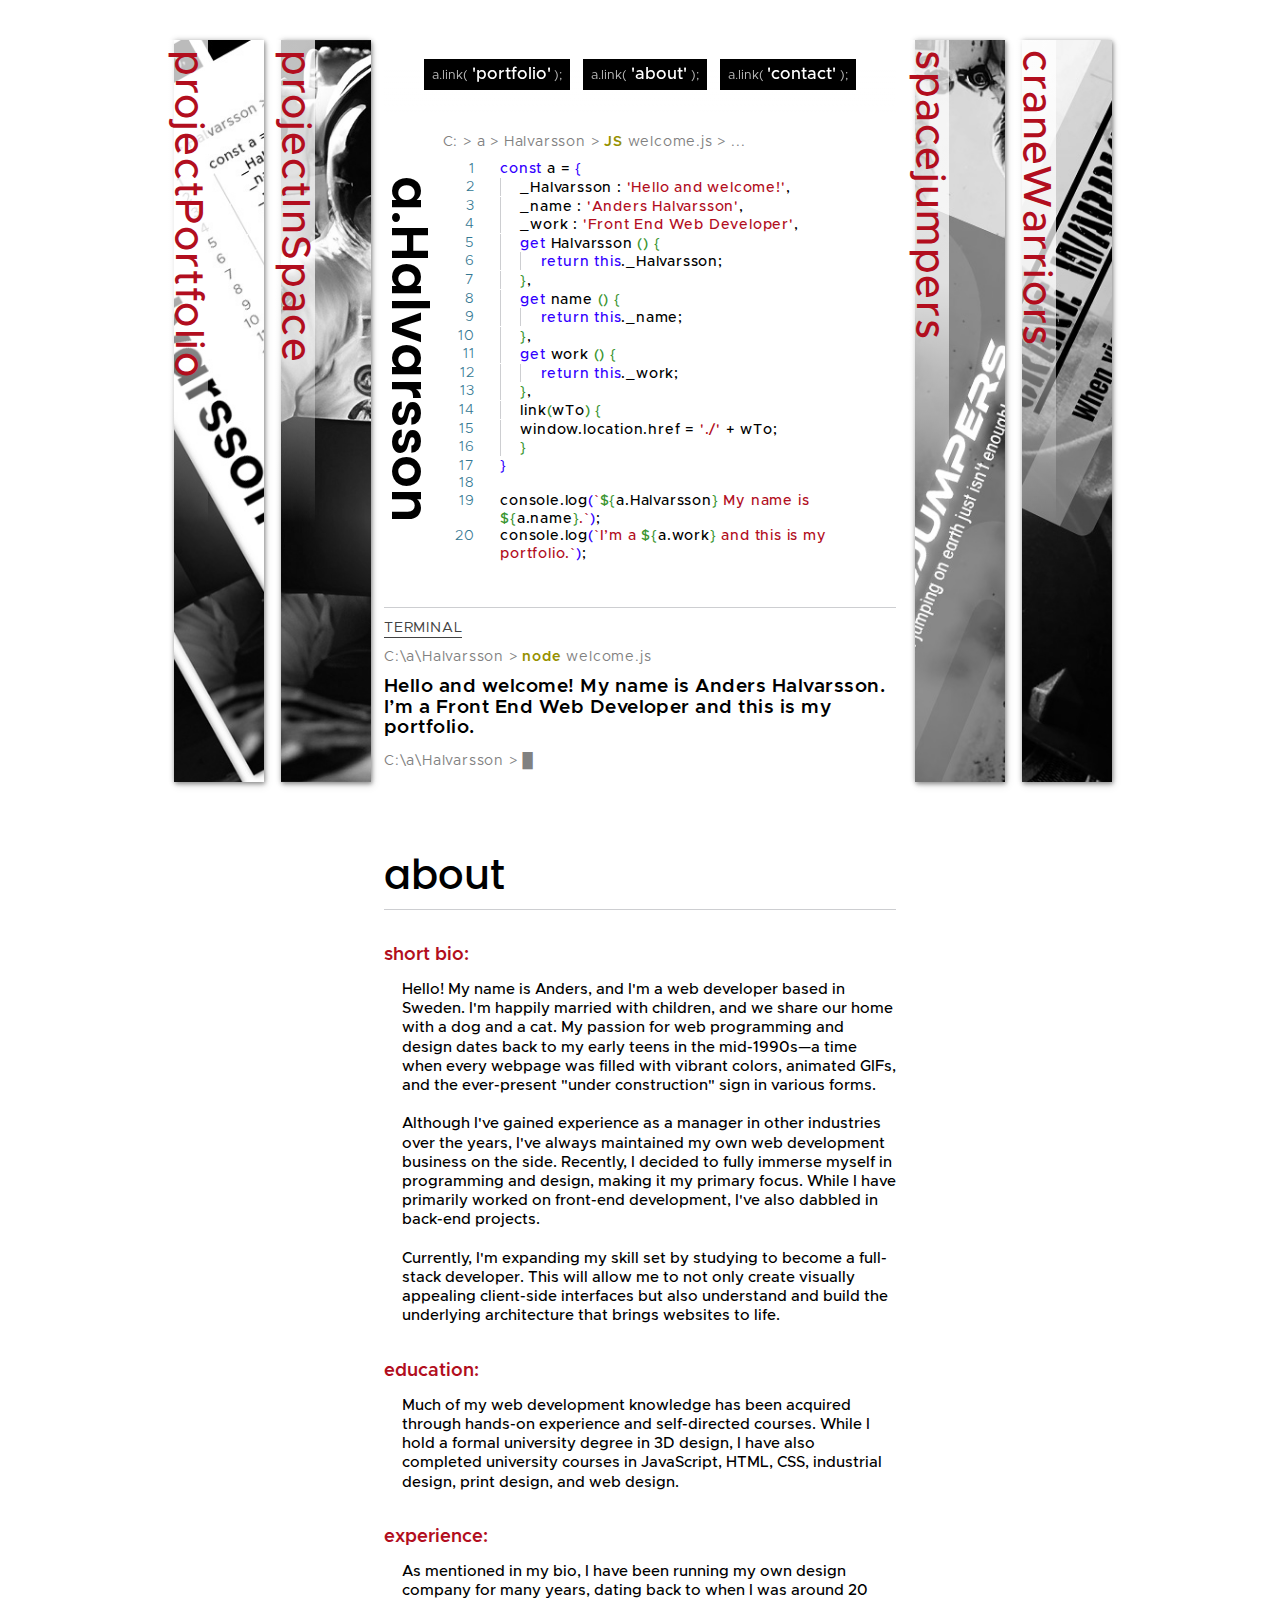
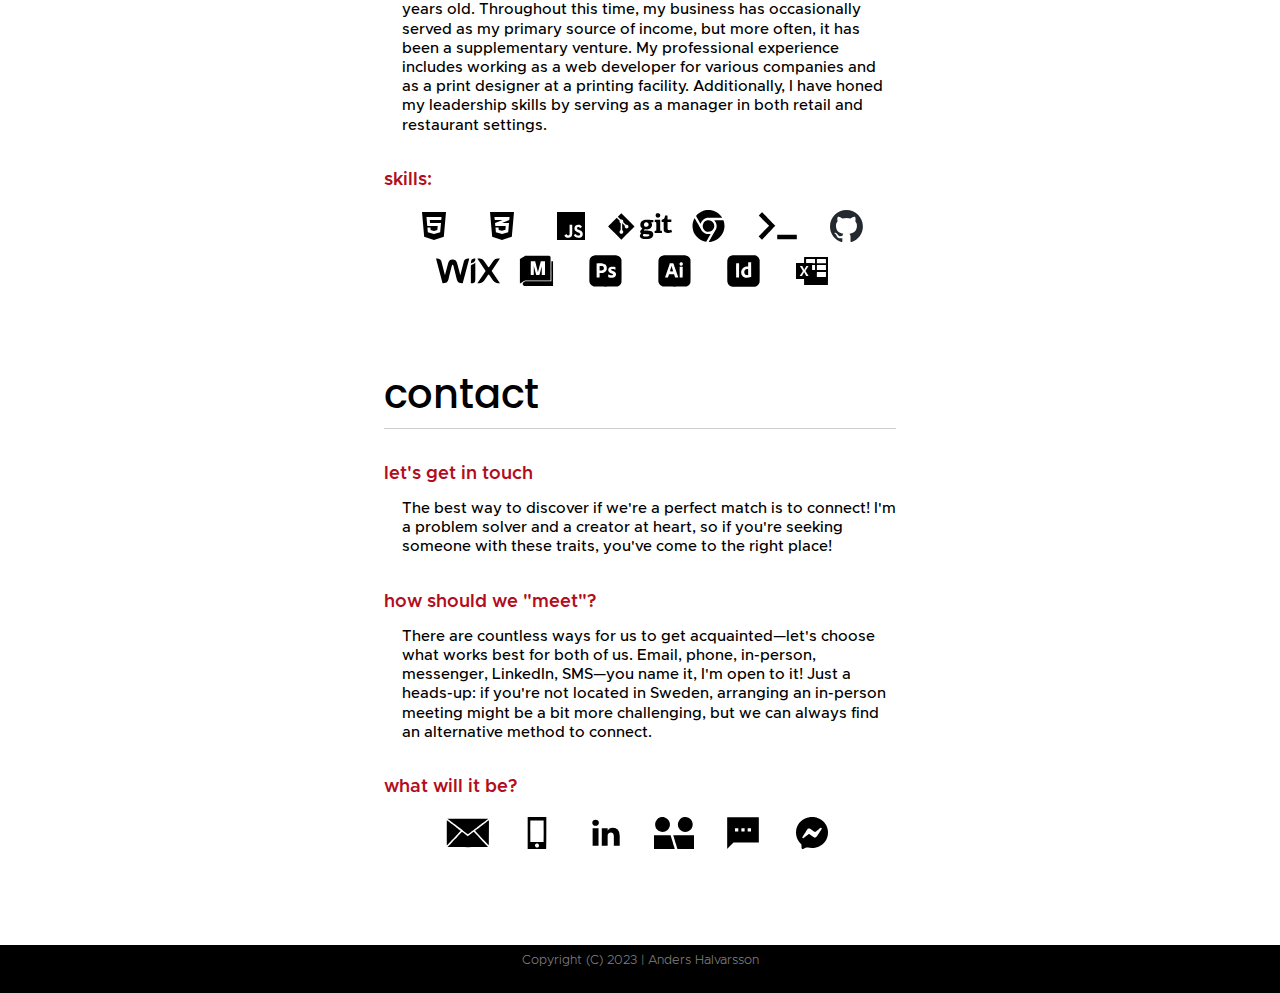
<file: index.html>
<!DOCTYPE html>
<html lang="en">

<head>
    <title>a.Halvarsson - portfolio</title>
    <link href="./resources/css/reset.css" rel="stylesheet" />
    <link href="./resources/css/style.css" rel="stylesheet" />
    <link href="./resources/css/fonts.css" rel="stylesheet" />
    <link href="./resources/css/icons.css" rel="stylesheet" />
    <link href="./resources/css/style780.css" rel="stylesheet" />

    <meta charset="UTF-8" />
    <meta name="viewport" content="width=device-width, initial-scale=1.0" />
</head>

<body>

    <div id="bodyContainer">
        <section id="leftSidePortfolio"
            aria-label="Left side of main page. Images of half of the portfolio items are here, other half on right side of main.">
            <figure class="portfolioDiv">
                <figcaption id="projectPortfolioCaption" class="portTitle">projectPortfolio</figcaption>
                <div class="imgBox">
                    <img src="./resources/images/projectPortfolio.jpg" alt="Screenshot of this very page"
                        class="portfolioImg" aria-labelledby="projectPortfolioCaption" />
                </div>
            </figure>
            <figure class="portfolioDiv">
                <figcaption id="projectInSpaceCaption" class="portTitle">projectInSpace</figcaption>
                <div class="imgBox">
                    <img src="./resources/images/astro.jpg"
                        alt="An astronaut programming on a laptop on the moon with the sun in the background."
                        class="portfolioImg" aria-labelledby="projectInSpaceCaption" />
                </div>
            </figure>
        </section>
        <div id="mainDiv">
            <header id="mainHeader">
                <nav>
                    <ul id="siteMenu">
                        <li id="portfolioBtn">
                            <span aria-hidden="true">
                                <span class="prefix">a.link</span><span class="bracket">(</span>
                            </span>
                            <span class="button-text">'portfolio'</span>
                            <span aria-hidden="true">
                                <span class="bracket">)</span><span class="suffix">;</span>
                            </span>
                        </li>
                        <li id="aboutBtn">
                            <span aria-hidden="true">
                                <span class="prefix">a.link</span><span class="bracket">(</span>
                            </span>
                            <span class="button-text">'about'</span>
                            <span aria-hidden="true">
                                <span class="bracket">)</span><span class="suffix">;</span>
                            </span>
                        </li>
                        <li id="contactBtn">
                            <span aria-hidden="true">
                                <span class="prefix">a.link</span><span class="bracket">(</span>
                            </span>
                            <span class="button-text">'contact'</span>
                            <span aria-hidden="true">
                                <span class="bracket">)</span><span class="suffix">;</span>
                            </span>
                        </li>
                    </ul>
                </nav>
            </header>
            <main>
                <section id="welcome">
                    <div id="aObject">
                        <div id="logoDiv">
                            <a href="index.html" target="_self">
                                <h1>a.Halvarsson</h1>
                            </a>
                        </div>
                        <div id="codeDiv"
                            aria-label="A JavaScript code snippet illustrating the welcome message creation">
                            <span class="grey">C: > a > Halvarsson ><u class="yellow bold"> JS</u> welcome.js >
                                ...</span>

                            <ol>
                                <li><u class="blue">const</u> a = <u class="blue">{</u></li>
                                <li><span class="indent">_Halvarsson : <u class="red">'Hello and welcome!'</u>,</span>
                                </li>
                                <li><span class="indent">_name : <u class="red">'Anders Halvarsson'</u>,</span></li>
                                <li><span class="indent">_work : <u class="red">'Front End Web Developer'</u>,</span>
                                </li>
                                <li><span class="indent"><u class="blue">get</u> Halvarsson <u class="green">()
                                            {</u></span></li>
                                <li><span class="double-indent"><u class="blue">return this</u>._Halvarsson;</span></li>
                                <li><span class="indent"><u class="green">}</u>,</span></li>
                                <li><span class="indent"><u class="blue">get</u> name <u class="green">() {</u></span>
                                </li>
                                <li><span class="double-indent"><u class="blue">return this</u>._name;</span></li>
                                <li><span class="indent"><u class="green">}</u>,</span></li>
                                <li><span class="indent"><u class="blue">get</u> work <u class="green">() {</u></span>
                                </li>
                                <li><span class="double-indent"><u class="blue">return this</u>._work;</span></li>
                                <li><span class="indent"><u class="green">}</u>,</span></li>
                                <li><span class="indent">link<u class="green">(</u>wTo<u class="green">) {</u></span>
                                </li>
                                <li><span class="indent">window.location.href = <u class="red">'./'</u> + wTo;</span>
                                </li>
                                <li><span class="indent"><u class="green">}</u></span></li>
                                <li><u class="blue">}</u></li>
                                <li>&#8195</li>
                                <li>console.log<u class="blue">(<u class="red">`<u class="green">${</u><u
                                                class="black">a.Halvarsson</u><u class="green">}</u> My name is <u
                                                class="green">${</u><u class="black">a.name</u><u
                                                class="green">}</u>.`</u>)</u>;</li>
                                <li>console.log<u class="blue">(<u class="red">`I’m a <u class="green">${</u><u
                                                class="black">a.work</u><u class="green">}</u> and this is my
                                            portfolio.`</u>)</u>;</li>
                            </ol>
                        </div>
                    </div>
                    <div id="terminal" aria-label="Welcome message in form of a programming terminal.">
                        <span class="term">TERMINAL</span>
                        <div id="terminalText">
                            <span class="grey">C:\a\Halvarsson ><u class="yellow bold"> node</u> welcome.js</span>

                            <h2>Hello and welcome! My name is Anders Halvarsson.<br />
                                I’m a Front End Web Developer and this is my portfolio.</h2>

                            <span class="grey">C:\a\Halvarsson > █</span>

                        </div>
                    </div>
                </section>

                <section id="portfolio">

                    <article class="pItemClass" id="item-01">

                        <header>
                            <h3>project:</h3>
                            <h2>portfolio</h2>
                        </header>
                        <span class="projectDesc">- a Codecademy assignment project studying full-stack webdevelopment</span>
                        
                        <h3>description:</h3>
                        <p>
                            The website you are currently viewing was developed as part of a Codecademy assignment
                            during my study path. The primary goal was to create a platform where I could showcase my
                            skills and the projects I've built. The assignment came with specific guidelines and
                            requirements, as listed below.
                        </p>
                        
                        <h3>project objectives:</h3>

                        <ul role="list">
                            <li>
                                Develop a website using HTML and CSS.
                            </li>
                            <li>
                                Implement at least one interactive feature using JavaScript.
                            </li>
                            <li>
                                Employ Git version control for efficient project management.
                            </li>
                            <li>
                                Utilize command-line tools and file navigation techniques.
                            </li>
                            <li>
                                Work on the project locally on a personal computer.
                            </li>
                            <li>
                                Deploy the site to the web using GitHub Pages.
                            </li>
                        </ul>

                        <h3>prerequisites:</h3>
                        <p>
                            To successfully complete this assignment, the following skills were required:
                        </p>
                        <ul>
                            <li>
                                Proficiency in HTML and CSS for web design.
                            </li>
                            <li>
                                Knowledge of JavaScript for adding interactivity.
                            </li>
                            <li>
                                Familiarity with Git and GitHub for version control.
                            </li>
                            <li>
                                Competence in command-line usage and file navigation.
                            </li>
                        </ul>
                        <p>
                            This project demonstrates my ability to integrate various web technologies and tools to
                            create a functional and visually appealing website that highlights my accomplishments and
                            creations.
                        </p>

                        <h3>links:</h3>
                        <span class="linkContainer">
                            <ul><li>
                                Live page: <a href="https://ahalvarsson.github.io/" target="_blank">ahalvarsson.github.io/</a>
                            </li><li>
                                GitHub repository: <a href="https://github.com/aHalvarsson/aHalvarsson.github.io" target="_blank">github.com/aHalvarsson/aHalvarsson.github.io</a>
                            </li></ul>
                        </span>


                        <h3>images:</h3>
                        <p id="thumbnailCaption">
                            Screenshots showing different parts of the finished project.
                        </p>

                        <div class="thumbnailContainer">
                            <figure class="thumbnails" aria-labelledby="thumbnailCaption">
                                <img src="./resources/images/projectPortfolio/screen01.jpg" alt="Screenshot of this pages startpage" />
                            </figure>
                            <figure class="thumbnails" aria-labelledby="thumbnailCaption">
                                <img src="./resources/images/projectPortfolio/screen02.jpg" alt="Screenshot of this pages startpage" />
                            </figure>
                            <figure class="thumbnails" aria-labelledby="thumbnailCaption">
                                <img src="./resources/images/projectPortfolio/screen03.jpg" alt="Screenshot of one of the portfolioitems infobox" />
                            </figure>
                            <figure class="thumbnails" aria-labelledby="thumbnailCaption">
                                <img src="./resources/images/projectPortfolio/screen04.jpg" alt="Screenshot of projectPortfolios footer part" />
                            </figure>
                        </div>

                        <h3>tools used:</h3>
                        <div id="toolsUsed">
                            <i role="img" aria-label="HTML 5" class="iconA-html5"></i>
                            <i role="img" aria-label="CSS 3" class="iconA-CSS3"></i>
                            <i role="img" aria-label="JavaScript" class="iconA-JS"></i>
                            <i role="img" aria-label="git" class="iconA-git"></i>
                            <i role="img" aria-label="Chrome DevTools" class="iconA-chrome"></i>
                            <i role="img" aria-label="Terminal" class="iconA-terminal"></i>
                            <i role="img" aria-label="GitHub" class="iconA-github"></i>
                        </div>

                    </article>

                    <article class="pItemClass" id="item-02">
                        <header>
                            <h3>project:</h3>
                            <h2>inSpace</h2>
                        </header>
                        <span class="projectDesc">- a Codecademy assignment project studying full-stack webdevelopment</span>
                        
                        <h3>description:</h3>
                        <p>
                            Create a versatile message generator application that produces unique, random outputs each time a user runs the program. Feel free to tailor the project to your interests by generating content such as astrological predictions, motivational quotes, or humorous jokes. To ensure true randomness, the generated message must consist of at least three distinct data components. Utilize your knowledge of JavaScript syntax to develop the program and personalize it according to your preferences.
                        </p>
                        
                        <h3>project objectives:</h3>

                        <ul role="list">
                            <li>
                                Develop a randomized message generator using JavaScript
                            </li>
                            <li>
                                Implement Git for version control
                            </li>
                            <li>
                                Employ command line tools
                            </li>
                            <li>
                                Work locally on your computer
                            </li>
                        </ul>

                        <h3>prerequisites:</h3>
                        
                        <ul role="list">
                            <li>
                                Proficiency in JavaScript
                            </li>
                            <li>
                                Familiarity with Git and GitHub
                            </li>
                            <li>
                                Command line experience
                            </li>
                        </ul>
                        

                        <h3>links:</h3>
                        <span class="linkContainer">
                            <ul><li>
                                GitHub repository: <a href="https://github.com/aHalvarsson/aHalvarsson.github.io/tree/main/otherProjects/inSpace" target="_blank">github.com/aHalvarsson/.../otherProjects/inSpace</a>
                            </li></ul>
                        </span>


                        <h3>tools used:</h3>
                        <div id="toolsUsed">
                            <i role="img" aria-label="JavaScript" class="iconA-JS"></i>
                            <i role="img" aria-label="git" class="iconA-git"></i>
                            <i role="img" aria-label="Terminal" class="iconA-terminal"></i>
                            <i role="img" aria-label="GitHub" class="iconA-github"></i>
                        </div>
                    </article>

                    <article class="pItemClass" id="item-03">
                        <header>
                            <h3>project:</h3>
                            <h2>spacejumpers</h2>
                        </header>
                        
                        
                        <h3>description:</h3>
                        <p>
                            The task required the development of a website for a chosen club, either real or fictional, such as football, gymnastics, etc. Opting for a creative approach, a website for the local "Spacejumpers Club" was designed. The focus was on ensuring responsiveness to cater to various screen sizes and devices. The final outcome was a visually appealing and functional website that demonstrated the mastery of responsive design techniques.
                        </p>

                        <h3>project objectives:</h3>
                        <p>
                            The primary objective of this project was to create a responsive website for a fictional club, showcasing the application of recently acquired knowledge in responsive web design through a Codecademy assignment.
                        </p>

                        <h3>key features and tools implemented:</h3>
                        
                        <span>
                            <ul><li>
                                Fluid Grid System: Utilized percentages and relative units like 'em' and 'rem' in CSS to size and position elements on the webpage, ensuring a seamless browsing experience across different devices.
                            </li><li>
                                Media Queries: Incorporated media queries to adapt the layout and resize elements according to the screen size, enhancing the website's responsiveness.
                        </li></ul>
                        </span>

                        <h3>links:</h3>
                        <span class="linkContainer">
                            <ul><li>
                                Live page: <a href="https://ahalvarsson.github.io/otherProjects/Spacejumpers/" target="_blank">ahalvarsson.github.io/otherProjects/Spacejumpers/</a>
                            </li><li>
                                GitHub repository: <a href="https://github.com/aHalvarsson/aHalvarsson.github.io/tree/main/otherProjects/Spacejumpers" target="_blank">github.com/aHalvarsson/.../Spacejumpers</a>
                            </li></ul>
                        </span>


                        <h3>images:</h3>
                        <p id="thumbnailCaptionP3">
                            Screenshots showing different parts of the finished project.
                        </p>

                        <div class="thumbnailContainer">
                            <figure class="thumbnails" aria-labelledby="thumbnailCaptionP3">
                                <img src="./resources/images/spacejumpers/spaceJ_01.jpg" alt="Screenshot of the Spacejumpers page header where an astronaut just landed a jump on an alien planet." />
                            </figure>
                            <figure class="thumbnails" aria-labelledby="thumbnailCaptionP3">
                                <img src="./resources/images/spacejumpers/spaceJ_02.jpg" alt="Screenshot of an event section of the Spacejumpers page depicting a child astronaut standing on Mars." />
                            </figure>
                            <figure class="thumbnails" aria-labelledby="thumbnailCaptionP3">
                                <img src="./resources/images/spacejumpers/spaceJ_03.jpg" alt="Screenshot of a QnA section with a jumping astronaut next to each question." />
                            </figure>
                            <figure class="thumbnails" aria-labelledby="thumbnailCaptionP3">
                                <img src="./resources/images/spacejumpers/spaceJ_04.jpg" alt="Screenshot of the planet information section of the Spacejumpers page. Information about interessting jump destinations in our Solarsystem is presented next to a image of the planet in question." />
                            </figure>
                            <figure class="thumbnails" aria-labelledby="thumbnailCaptionP3">
                                <img src="./resources/images/spacejumpers/spaceJ_05.jpg" alt="Screenshot of a Join Us banner depicting an astronaut walking straight towards the camera." />
                            </figure>
                            <figure class="thumbnails" aria-labelledby="thumbnailCaptionP3">
                                <img src="./resources/images/spacejumpers/spaceJ_06.jpg" alt="Screenshot of the bottom of the page. An astronaut is sitting down, relaxing with his suit on and on top of the image the words Eat, Sleep, Jump, Repeat are written on different lines." />
                            </figure>
                        </div>

                        <h3>tools used:</h3>
                        <div id="toolsUsed">
                            <i role="img" aria-label="HTML 5" class="iconA-html5"></i>
                            <i role="img" aria-label="CSS 3" class="iconA-CSS3"></i>
                            <i role="img" aria-label="git" class="iconA-git"></i>
                            <i role="img" aria-label="Chrome DevTools" class="iconA-chrome"></i>
                            <i role="img" aria-label="Terminal" class="iconA-terminal"></i>
                            <i role="img" aria-label="GitHub" class="iconA-github"></i>
                        </div>
                    </article>

                    <article class="pItemClass" id="item-04">
                        <header>
                            <h3>project:</h3>
                            <h2>craneWarriors</h2>
                        </header>
                        <span class="projectDesc">- a Codecademy assignment project studying full-stack webdevelopment</span>
                        
                        <h3>description:</h3>
                        <p>
                            Design and develop an engaging and professional company homepage for a real or imagined organization, employing flexbox styling techniques for optimal layout and user experience across various screen sizes.
                        </p>
                        
                        <h3>project requirements:</h3>
                        <p>
                            To create a captivating and well-structured company homepage, the following content components should be included:
                        </p>

                        <ol role="list">
                            <li>
                                Title and Logo or Splash Image: A striking visual element that represents the company's brand identity.
                            </li>
                            <li>
                                Mission Statement or Company Description: A concise statement or summary that encapsulates the organization's purpose and values.
                            </li>
                            <li>
                                Product Showcase: A curated collection of images and titles that highlight the company's products or services.
                            </li>
                            <li>
                                Team Profiles: A dedicated section that introduces the company's key employees or team members, showcasing their expertise and roles.
                            </li>
                            
                        </ol>

                        <h3>key design techniques and implementation:</h3>
                        <ol role="list">
                            <li>Flexbox Styling: Employ flexbox for layout optimization, leveraging its advantages such as effortless horizontal and vertical positioning, adaptive element flows based on page size, and streamlined styling for repeated elements.<br />
In our example project, flexbox was used to:
                                <ul>
                                    <li>
                                        Design a centralized navigation bar at the top of the page.
                                    </li>
                                    <li>
                                        Develop a responsive product display that transitions from a grid-like arrangement to a column-based list as the page size reduces.
                                    </li>
                                    <li>
                                        Create a flexible layout to showcase company employees.
                                    </li>
                                </ul>
                            </li>
                            <li>
                                Custom Styling: Apply tailored styles for various properties, such as colors, fonts, and other layout elements, including borders and padding, to enhance the overall aesthetic and professionalism of the homepage.
                            </li>

                        </ol>
                        <p>
                            Challenge: Explore advanced flexbox properties like flex-grow or flex-shrink to further refine and enrich the homepage's layout and responsiveness.
                        </p>

                        <h3>links:</h3>
                        <span class="linkContainer">
                            <ul><li>
                                Live page: <a href="https://ahalvarsson.github.io/otherProjects/craneWarriors/" target="_blank">ahalvarsson.github.io/otherProjects/craneWarriors/</a>
                            </li><li>
                                GitHub repository: <a href="https://github.com/aHalvarsson/aHalvarsson.github.io/tree/main/otherProjects/craneWarriors" target="_blank">github.com/aHalvarsson/.../otherProjects/craneWarriors</a>
                            </li></ul>
                        </span>


                        <h3>images:</h3>
                        <p id="thumbnailCaptionP4">
                            Screenshots showing different parts of the finished project.
                        </p>

                        <div class="thumbnailContainer">
                            <figure class="thumbnails" aria-labelledby="thumbnailCaptionP4">
                                <img src="./resources/images/craneWarriors/cW_01.jpg" alt="Screenshot of Crane Warriors page header showing a worker in the foreground and a crane in the background laid over an orange sunset." />
                            </figure>
                            <figure class="thumbnails" aria-labelledby="thumbnailCaptionP4">
                                <img src="./resources/images/craneWarriors/cW_02.jpg" alt="Screenshot of the pages services section. Orange standing rectangles with an image at the top, text about the service underneath and at the bottom a black button to read more." />
                            </figure>
                            <figure class="thumbnails" aria-labelledby="thumbnailCaptionP4">
                                <img src="./resources/images/craneWarriors/cW_03.jpg" alt="Screenshot of the partners section. An orange banner the black company logos on top." />
                            </figure>
                            <figure class="thumbnails" aria-labelledby="thumbnailCaptionP4">
                                <img src="./resources/images/craneWarriors/cW_04.jpg" alt="Screenshot of the Warriors/workers section. Dark green boxes with a profile picture, name, nickname, role and a fun fact." />
                            </figure>
                        </div>

                        <h3>tools used:</h3>
                        <div id="toolsUsed">
                            <i role="img" aria-label="HTML 5" class="iconA-html5"></i>
                            <i role="img" aria-label="CSS 3" class="iconA-CSS3"></i>
                            <i role="img" aria-label="git" class="iconA-git"></i>
                            <i role="img" aria-label="Chrome DevTools" class="iconA-chrome"></i>
                            <i role="img" aria-label="Terminal" class="iconA-terminal"></i>
                            <i role="img" aria-label="GitHub" class="iconA-github"></i>
                        </div>
                    </article>

                </section>

                <section id="about">

                    <header>
                        <h2>about</h2>
                    </header>

                    <h3>short bio:</h3>
                    <p>
                        Hello! My name is Anders, and I'm a web developer based in Sweden. I'm happily married with
                        children, and we share our home with a dog and a cat. My passion for web programming and design
                        dates back to my early teens in the mid-1990s—a time when every webpage was filled with vibrant
                        colors, animated GIFs, and the ever-present "under construction" sign in various
                        forms.<br /><br />
                        Although I've gained experience as a manager in other industries over the years, I've always
                        maintained my own web development business on the side. Recently, I decided to fully immerse
                        myself in programming and design, making it my primary focus. While I have primarily worked on
                        front-end development, I've also dabbled in back-end projects.<br /><br />
                        Currently, I'm expanding my skill set by studying to become a full-stack developer. This will
                        allow me to not only create visually appealing client-side interfaces but also understand and
                        build the underlying architecture that brings websites to life.</p>

                    <h3>education:</h3>
                    <p>
                        Much of my web development knowledge has been acquired through hands-on experience and
                        self-directed courses. While I hold a formal university degree in 3D design, I have also
                        completed university courses in JavaScript, HTML, CSS, industrial design, print design, and web
                        design.
                    </p>

                    <h3>experience:</h3>
                    <p>
                        As mentioned in my bio, I have been running my own design company for many years, dating back to
                        when I was around 20 years old. Throughout this time, my business has occasionally served as my
                        primary source of income, but more often, it has been a supplementary venture. My professional
                        experience includes working as a web developer for various companies and as a print designer at
                        a printing facility. Additionally, I have honed my leadership skills by serving as a manager in
                        both retail and restaurant settings.
                    </p>

                    <h3>skills:</h3>

                    <div id="skills">
                        <i role="img" aria-label="HTML 5" class="iconA-html5"></i>
                        <i role="img" aria-label="CSS 3" class="iconA-CSS3"></i>
                        <i role="img" aria-label="JavaScript" class="iconA-JS"></i>
                        <i role="img" aria-label="git" class="iconA-git"></i>
                        <i role="img" aria-label="Chrome DevTools" class="iconA-chrome"></i>
                        <i role="img" aria-label="Terminal" class="iconA-terminal"></i>
                        <i role="img" aria-label="GitHub" class="iconA-github"></i>
                        <i role="img" aria-label="WIX" class="iconA-wix"></i>
                        <i role="img" aria-label="Autodesk Maya" class="iconA-autodesk"></i>
                        <i role="img" aria-label="Adobe Photoshop" class="iconA-ps"></i>
                        <i role="img" aria-label="Adobe Illustrator" class="iconA-ai"></i>
                        <i role="img" aria-label="Adobe Indesign" class="iconA-in"></i>
                        <i role="img" aria-label="Excel and VBA" class="iconA-excel"></i>
                    </div>

                </section>

                <section id="contact">
                    <header>
                        <h2>contact</h2>
                    </header>
                    <h3>let's get in touch</h3>
                    <p>The best way to discover if we're a perfect match is to connect! I'm a problem solver and a
                        creator at heart, so if you're seeking someone with these traits, you've come to the right
                        place!</p>

                    <h3>how should we "meet"?</h3>
                    <p>There are countless ways for us to get acquainted—let's choose what works best for both of us.
                        Email, phone, in-person, messenger, LinkedIn, SMS—you name it, I'm open to it! Just a heads-up:
                        if you're not located in Sweden, arranging an in-person meeting might be a bit more challenging,
                        but we can always find an alternative method to connect.
                    </p>

                    <h3>what will it be?</h3>
                    <div id="contactWays">
                        <i role="img" aria-label="E-mail" class="iconA-email"></i>
                        <i role="img" aria-label="Phonecall" class="iconA-sPhone"></i>
                        <i role="img" aria-label="linkedIn" class="iconA-linkedin"></i>
                        <i role="img" aria-label="In-person" class="iconA-irl"></i>
                        <i role="img" aria-label="Sms" class="iconA-sms"></i>
                        <i role="img" aria-label="Messenger" class="iconA-messenger"></i>
                    </div>

                </section>

            </main>
        </div>
        <section id="rightSidePortfolio"
            aria-label="Right side of main page. Images of half of the portfolio items are here, other half on left side of main.">
            <figure class="portfolioDiv">
                <figcaption id="spacejumpersCaption" class="portTitle">spacejumpers</figcaption>
                <div class="imgBox">
                    <img src="./resources/images/spacejumpers.jpg"
                        alt="Screenshot of the Spacejumpers webpage. An astronaut jumping on an alien planet."
                        class="portfolioImg" aria-labelledby="spacejumpersCaption" />
                </div>
            </figure>
            <figure class="portfolioDiv">
                <figcaption id="craneWarriorsCaption" class="portTitle">craneWarriors</figcaption>
                <div class="imgBox">
                    <img src="./resources/images/craneWarriors.jpg"
                        alt="Screenshot of the Crane Warriors webpage. Title showing on top of orange sunset."
                        class="portfolioImg" aria-labelledby="craneWarriorsCaption" />
                </div>
            </figure>
        </section>

    </div>

    <footer>
        Copyright (C) 2023 | Anders Halvarsson
    </footer>

    <div id="clickToExitBox">

    </div>

    <script src="./resources/js/script.js" defer></script>
</body>

</html>
</file>
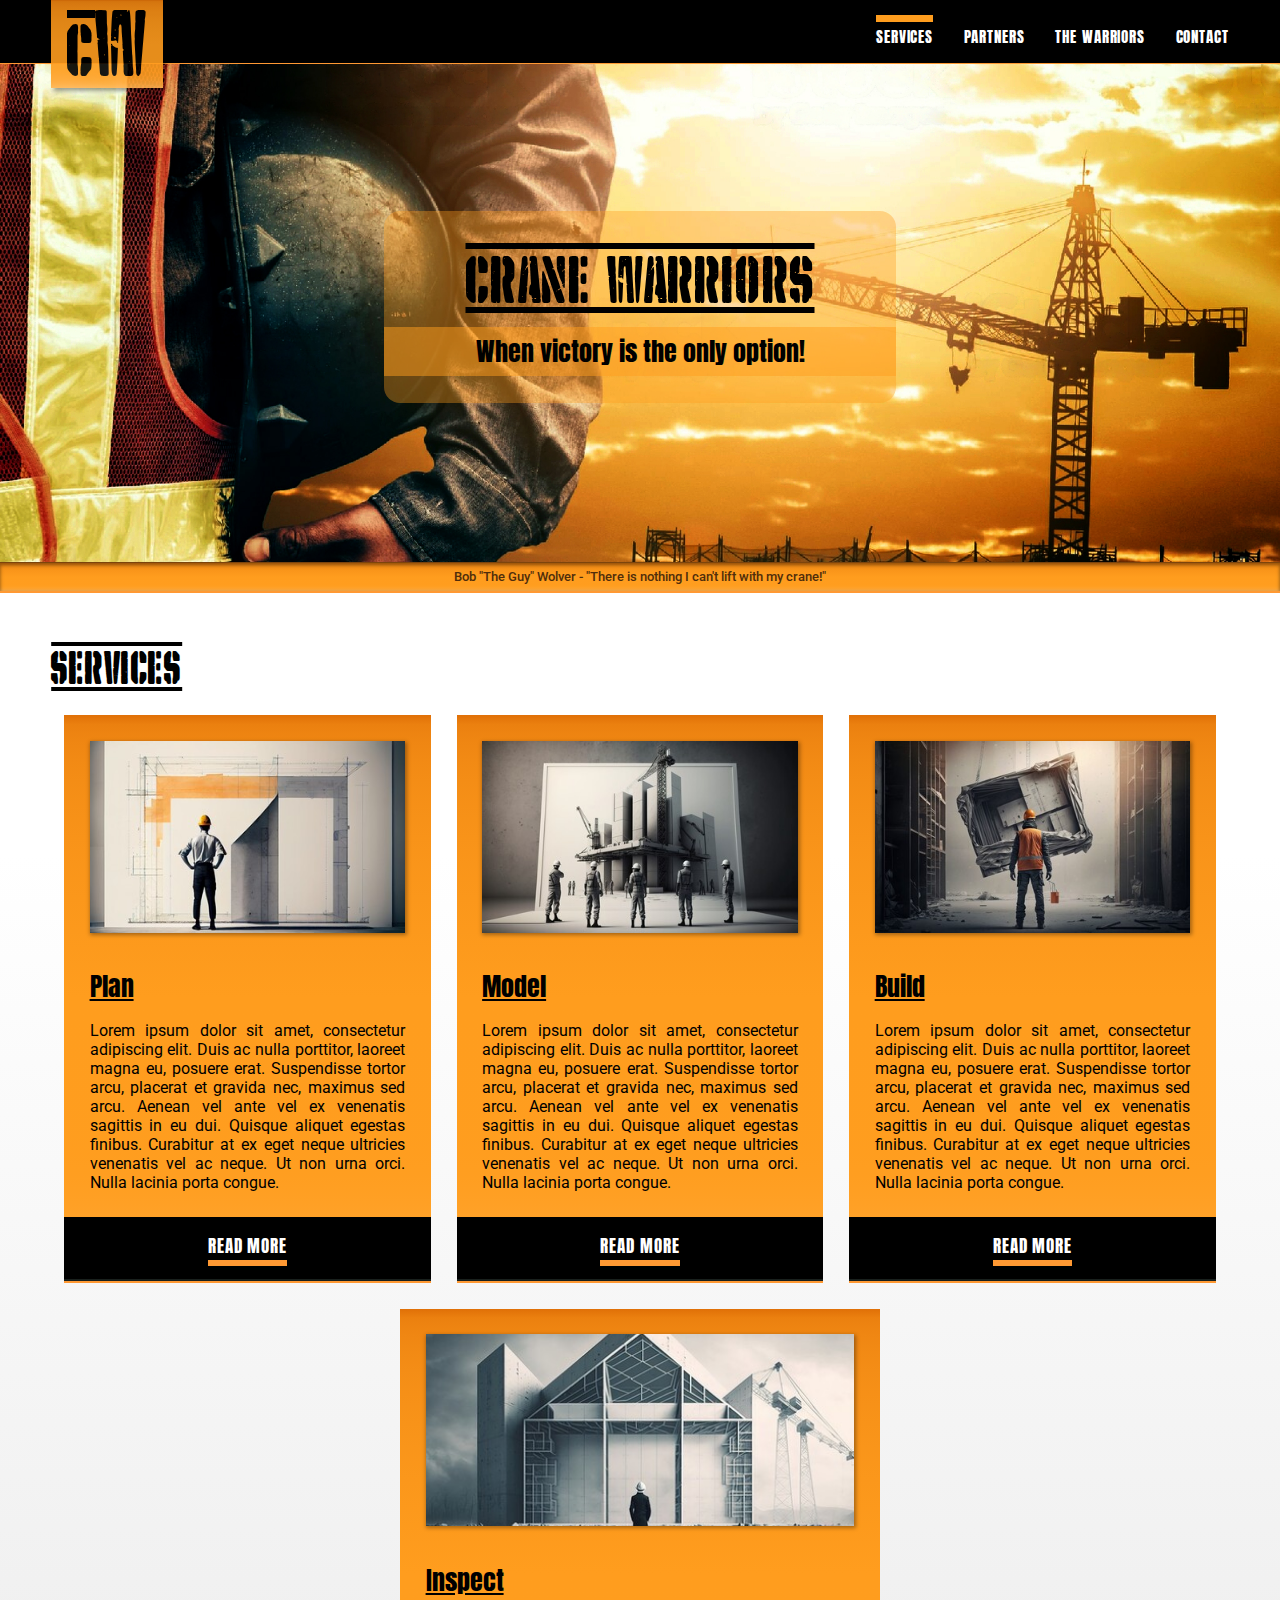
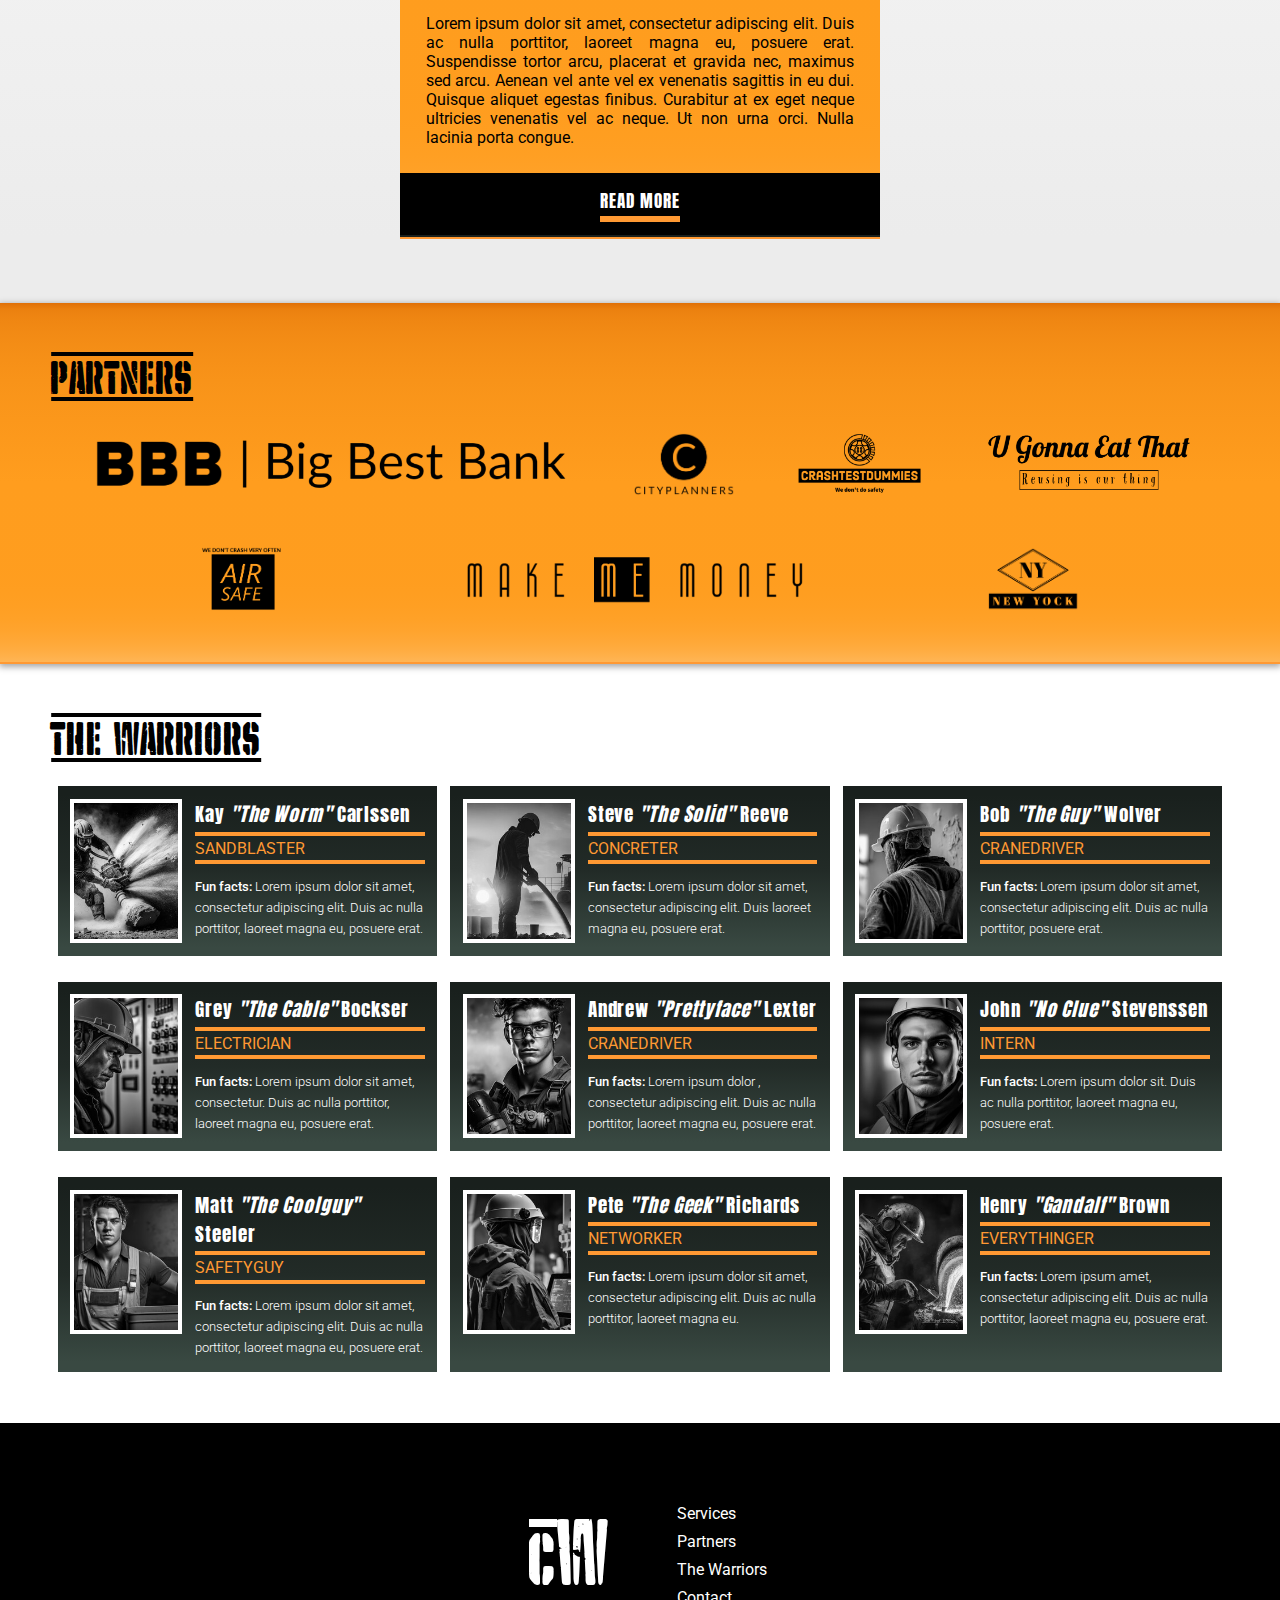
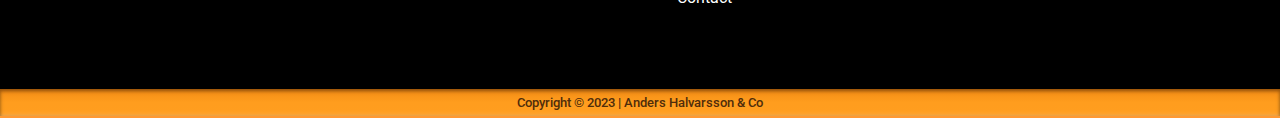
<file: otherProjects/craneWarriors/index.html>
<!DOCTYPE html>

<html>
    <head>
        <title></title>
    
        <link href="./resources/css/reset.css" rel="stylesheet" />
        <link href="./resources/css/style.css" rel="stylesheet" />
        <link rel="stylesheet" href="https://fonts.googleapis.com/css2?family=Material+Symbols+Outlined:opsz,wght,FILL,GRAD@40,400,0,0" />
        <meta charset="UTF-8" />
        <meta name="viewport" content="width=device-width, initial-scale=1" />

    </head>

    <body>

        <nav>

            <div class="desktop">
                <ul id="deskmenu">
                    <li class="menuobject selected">Services</li>
                    <li class="menuobject">Partners</li>
                    <li class="menuobject">The Warriors</li>
                    <li class="menuobject">Contact</li>
                </ul>
            </div>

            <div class="mobile">
                <span class="material-symbols-outlined">
                    menu
                    </span>
                
            </div>

        </nav>

        <div class="logo" id="toplogo">
            <span class="c">C</span><span class="w">W</span>
        </div>

        <div id="mobmenu">
            <ul>
                <li class="menuobject">Services</li>
                <li class="menuobject">Partners</li>
                <li class="menuobject">The Warriors</li>
                <li class="menuobject">Contact</li>
            </ul>
        </div>


        <header>
            <div id="slogan">
                <h1>Crane Warriors</h1>
                <span>When victory is the only option!</span>
            </div>
        </header>

        <section class="devider" id="head-devider"><p>Bob "The Guy" Wolver - "There is nothing I can't lift with my crane!"</p></section>

        <main>
            
            <section  id="services">
                <h1>Services</h1>
                <div class="presentation">
                    <div class="presbox"><div class="imgcontainer"><img src="./resources/images/plan.jpg" alt="Construction planning" /></div>
                        <h2>Plan</h2>
                        <p>Lorem ipsum dolor sit amet, consectetur adipiscing elit. Duis ac nulla porttitor, laoreet magna eu, posuere erat. Suspendisse tortor arcu, placerat et gravida nec, maximus sed arcu. Aenean vel ante vel ex venenatis sagittis in eu dui. Quisque aliquet egestas finibus. Curabitur at ex eget neque ultricies venenatis vel ac neque. Ut non urna orci. Nulla lacinia porta congue.</p>
                        <div class="button" id="butt1"><ul><li id="read1">Read more</li></ul></div>
                    </div>
                    <div class="presbox"><div class="imgcontainer"><img src="./resources/images/model.jpg" alt="Modeling" /></div>
                        <h2>Model</h2>
                        <p>Lorem ipsum dolor sit amet, consectetur adipiscing elit. Duis ac nulla porttitor, laoreet magna eu, posuere erat. Suspendisse tortor arcu, placerat et gravida nec, maximus sed arcu. Aenean vel ante vel ex venenatis sagittis in eu dui. Quisque aliquet egestas finibus. Curabitur at ex eget neque ultricies venenatis vel ac neque. Ut non urna orci. Nulla lacinia porta congue.</p>
                        <div class="button" id="butt2"><ul><li id="read2">Read more</li></ul></div>
                    </div>
                    <div class="presbox"><div class="imgcontainer"><img src="./resources/images/build.jpg" alt="Building" /></div>
                        <h2>Build</h2>
                        <p>Lorem ipsum dolor sit amet, consectetur adipiscing elit. Duis ac nulla porttitor, laoreet magna eu, posuere erat. Suspendisse tortor arcu, placerat et gravida nec, maximus sed arcu. Aenean vel ante vel ex venenatis sagittis in eu dui. Quisque aliquet egestas finibus. Curabitur at ex eget neque ultricies venenatis vel ac neque. Ut non urna orci. Nulla lacinia porta congue.</p>
                        <div class="button" id="butt3"><ul><li id="read3">Read more</li></ul></div>
                    </div>
                    <div class="presbox"><div class="imgcontainer"><img src="./resources/images/inspect.jpg" alt="Construction planning" /></div>
                        <h2>Inspect</h2>
                        <p>Lorem ipsum dolor sit amet, consectetur adipiscing elit. Duis ac nulla porttitor, laoreet magna eu, posuere erat. Suspendisse tortor arcu, placerat et gravida nec, maximus sed arcu. Aenean vel ante vel ex venenatis sagittis in eu dui. Quisque aliquet egestas finibus. Curabitur at ex eget neque ultricies venenatis vel ac neque. Ut non urna orci. Nulla lacinia porta congue.</p>
                        <div class="button" id="butt4"><ul><li id="read4">Read more</li></ul></div>
                    </div>
                </div>
            </section>
            


            <section id="partners">
                <h1>Partners</h1>
                <div class="presentation">
                    <div class="pbox"><img src="./resources/images/partners/BBB.png" alt="Big Best Bank logo" /></div>
                    <div class="pbox"><img src="./resources/images/partners/city.png" alt="Cityplanners logo" /></div>
                    <div class="pbox"><img src="./resources/images/partners/crashtest.png" alt="Crashtestdummies logo" /></div>
                    <div class="pbox"><img src="./resources/images/partners/gonnaeat.png" alt="U Gonna Eat That logo" /></div>
                    <div class="pbox"><img src="./resources/images/partners/airsafe.png" alt="Air Safe logo" /></div>
                    <div class="pbox"><img src="./resources/images/partners/make.png" alt="Make Me Money logo" /></div>
                    <div class="pbox"><img src="./resources/images/partners/newyock.png" alt="New Yock logo" /></div>

                </div>
            </section>

            <section id="warriors">
                <h1>The Warriors</h1>
                <div class="presentation">
                    <div class="warbox">
                        <div class="image-container"><img src="./resources/images/the warriors/war01.jpg" /></div>
                        <div class="information-container">
                            <h3>Kay <em>"The Worm"</em> Carlssen</h3>
                            <h4>Sandblaster</h4>
                            <p><strong>Fun facts:</strong> Lorem ipsum dolor sit amet, consectetur adipiscing elit. Duis ac nulla porttitor, laoreet magna eu, posuere erat.</p>
                        </div>
                    </div>
                    <div class="warbox">
                        <div class="image-container"><img src="./resources/images/the warriors/war02.jpg" /></div>
                        <div class="information-container">
                            <h3>Steve <em>"The Solid"</em> Reeve</h3>
                            <h4>Concreter</h4>
                            <p><strong>Fun facts:</strong> Lorem ipsum dolor sit amet, consectetur adipiscing elit. Duis laoreet magna eu, posuere erat.</p>
                        </div>
                    </div>
                    <div class="warbox">
                        <div class="image-container"><img src="./resources/images/the warriors/war03.jpg" /></div>
                        <div class="information-container">
                            <h3>Bob <em>"The Guy"</em> Wolver</h3>
                            <h4>Cranedriver</h4>
                            <p><strong>Fun facts:</strong> Lorem ipsum dolor sit amet, consectetur adipiscing elit. Duis ac nulla porttitor, posuere erat.</p>
                        </div>
                    </div>
                    <div class="warbox">
                        <div class="image-container"><img src="./resources/images/the warriors/war04.jpg" /></div>
                        <div class="information-container">
                            <h3>Grey <em>"The Cable"</em> Bockser</h3>
                            <h4>Electrician</h4>
                            <p><strong>Fun facts:</strong> Lorem ipsum dolor sit amet, consectetur. Duis ac nulla porttitor, laoreet magna eu, posuere erat.</p>
                        </div>
                    </div>
                    <div class="warbox">
                        <div class="image-container"><img src="./resources/images/the warriors/war05.jpg" /></div>
                        <div class="information-container">
                            <h3>Andrew <em>"Prettyface"</em> Lexter</h3>
                            <h4>Cranedriver</h4>
                            <p><strong>Fun facts:</strong> Lorem ipsum dolor , consectetur adipiscing elit. Duis ac nulla porttitor, laoreet magna eu, posuere erat.</p>
                        </div>
                    </div>
                    <div class="warbox">
                        <div class="image-container"><img src="./resources/images/the warriors/war06.jpg" /></div>
                        <div class="information-container">
                            <h3>John <em>"No Clue"</em> Stevenssen</h3>
                            <h4>Intern</h4>
                            <p><strong>Fun facts:</strong> Lorem ipsum dolor sit. Duis ac nulla porttitor, laoreet magna eu, posuere erat.</p>
                        </div>
                    </div>
                    <div class="warbox">
                        <div class="image-container"><img src="./resources/images/the warriors/war07.jpg" /></div>
                        <div class="information-container">
                            <h3>Matt <em>"The Coolguy"</em> Steeler</h3>
                            <h4>Safetyguy</h4>
                            <p><strong>Fun facts:</strong> Lorem ipsum dolor sit amet, consectetur adipiscing elit. Duis ac nulla porttitor, laoreet magna eu, posuere erat.</p>
                        </div>
                    </div>
                    <div class="warbox">
                        <div class="image-container"><img src="./resources/images/the warriors/war08.jpg" /></div>
                        <div class="information-container">
                            <h3>Pete <em>"The Geek"</em> Richards</h3>
                            <h4>Networker</h4>
                            <p><strong>Fun facts:</strong> Lorem ipsum dolor sit amet, consectetur adipiscing elit. Duis ac nulla porttitor, laoreet magna eu.</p>
                        </div>
                    </div>
                    <div class="warbox">
                        <div class="image-container"><img src="./resources/images/the warriors/war09.jpg" /></div>
                        <div class="information-container">
                            <h3>Henry <em>"Gandalf"</em> Brown</h3>
                            <h4>Everythinger</h4>
                            <p><strong>Fun facts:</strong> Lorem ipsum amet, consectetur adipiscing elit. Duis ac nulla porttitor, laoreet magna eu, posuere erat.</p>
                        </div>
                    </div>
                </div>
            </section>

        </main>


        <footer>
            <div class="logo" id="bottomlogo">
                <span class="c">C</span><span class="w">W</span>
            </div>

            <ul id="footer-menu">
                <li class="menuobject">Services</li>
                <li class="menuobject">Partners</li>
                <li class="menuobject">The Warriors</li>
                <li class="menuobject">Contact</li>
            </ul>

        </footer>
        <section class="devider"><p>Copyright © 2023 | Anders Halvarsson & Co</p></section>

    </body>
</html>
</file>
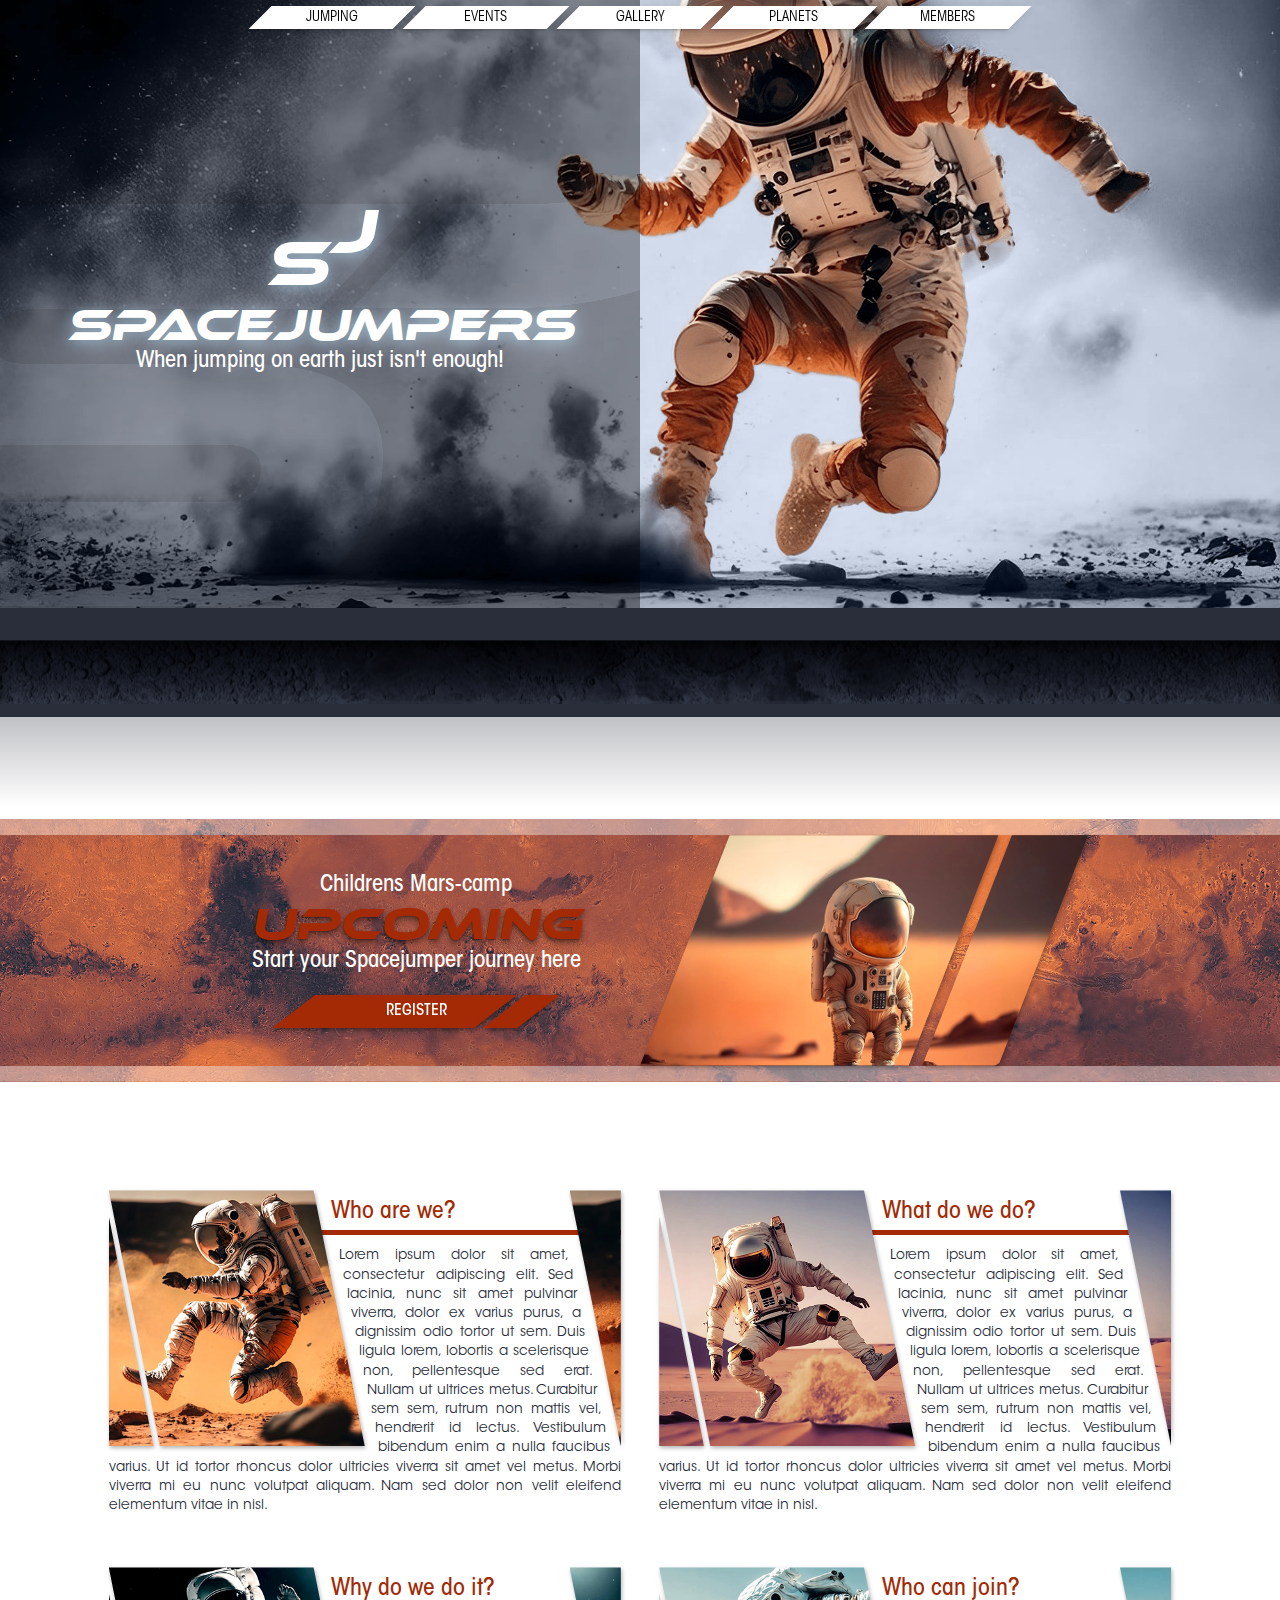
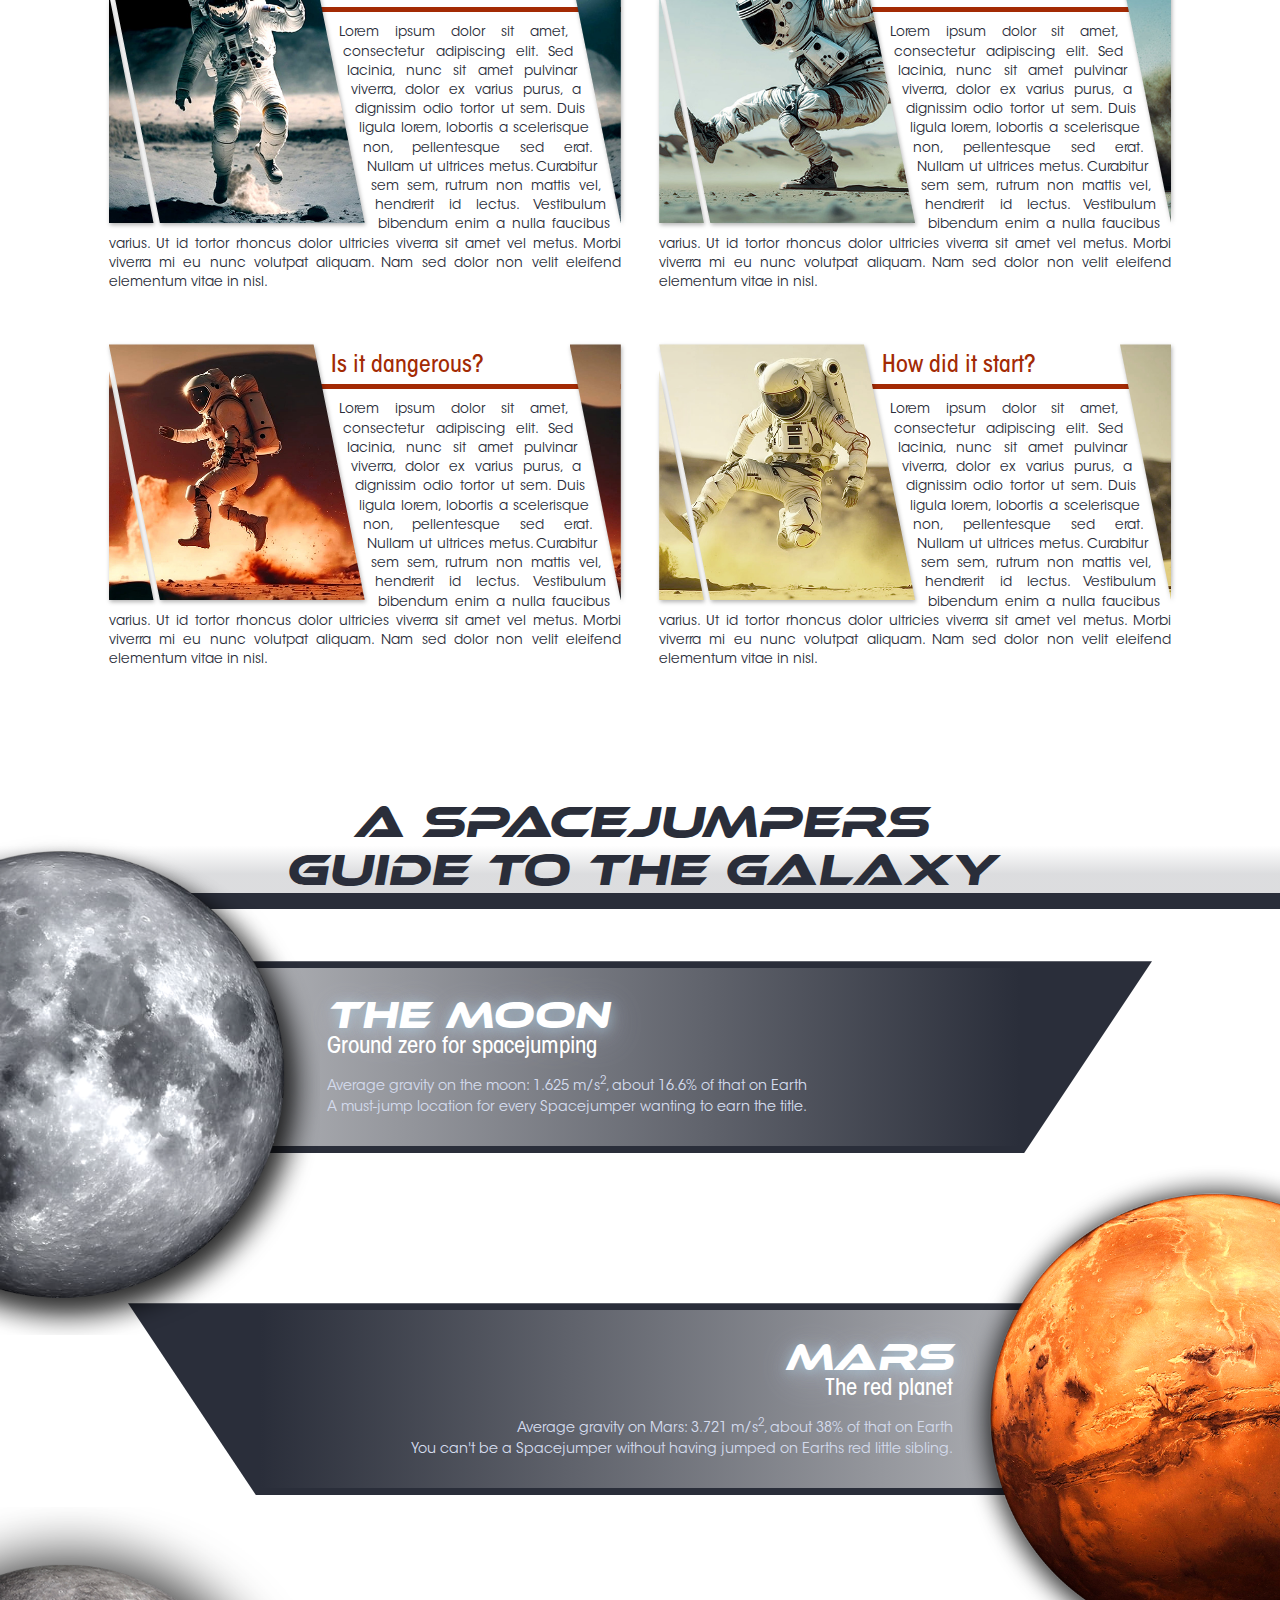
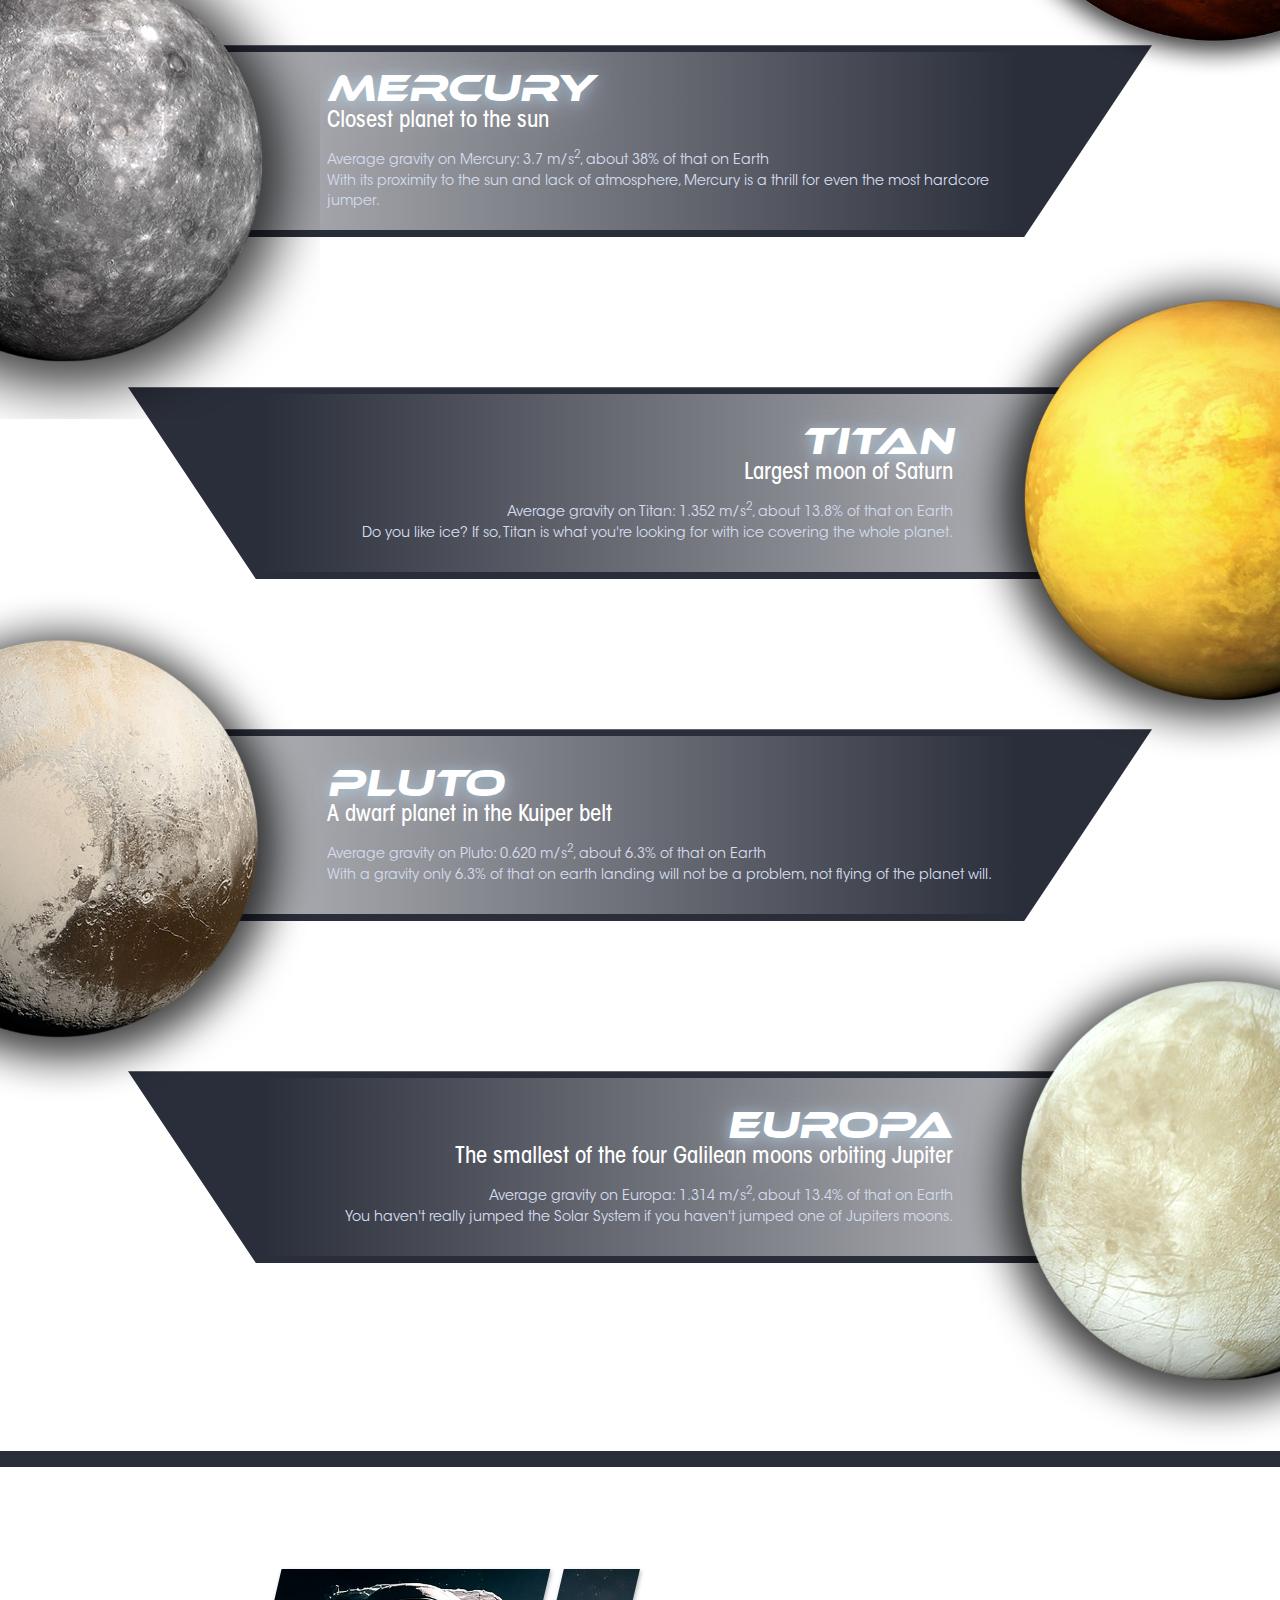
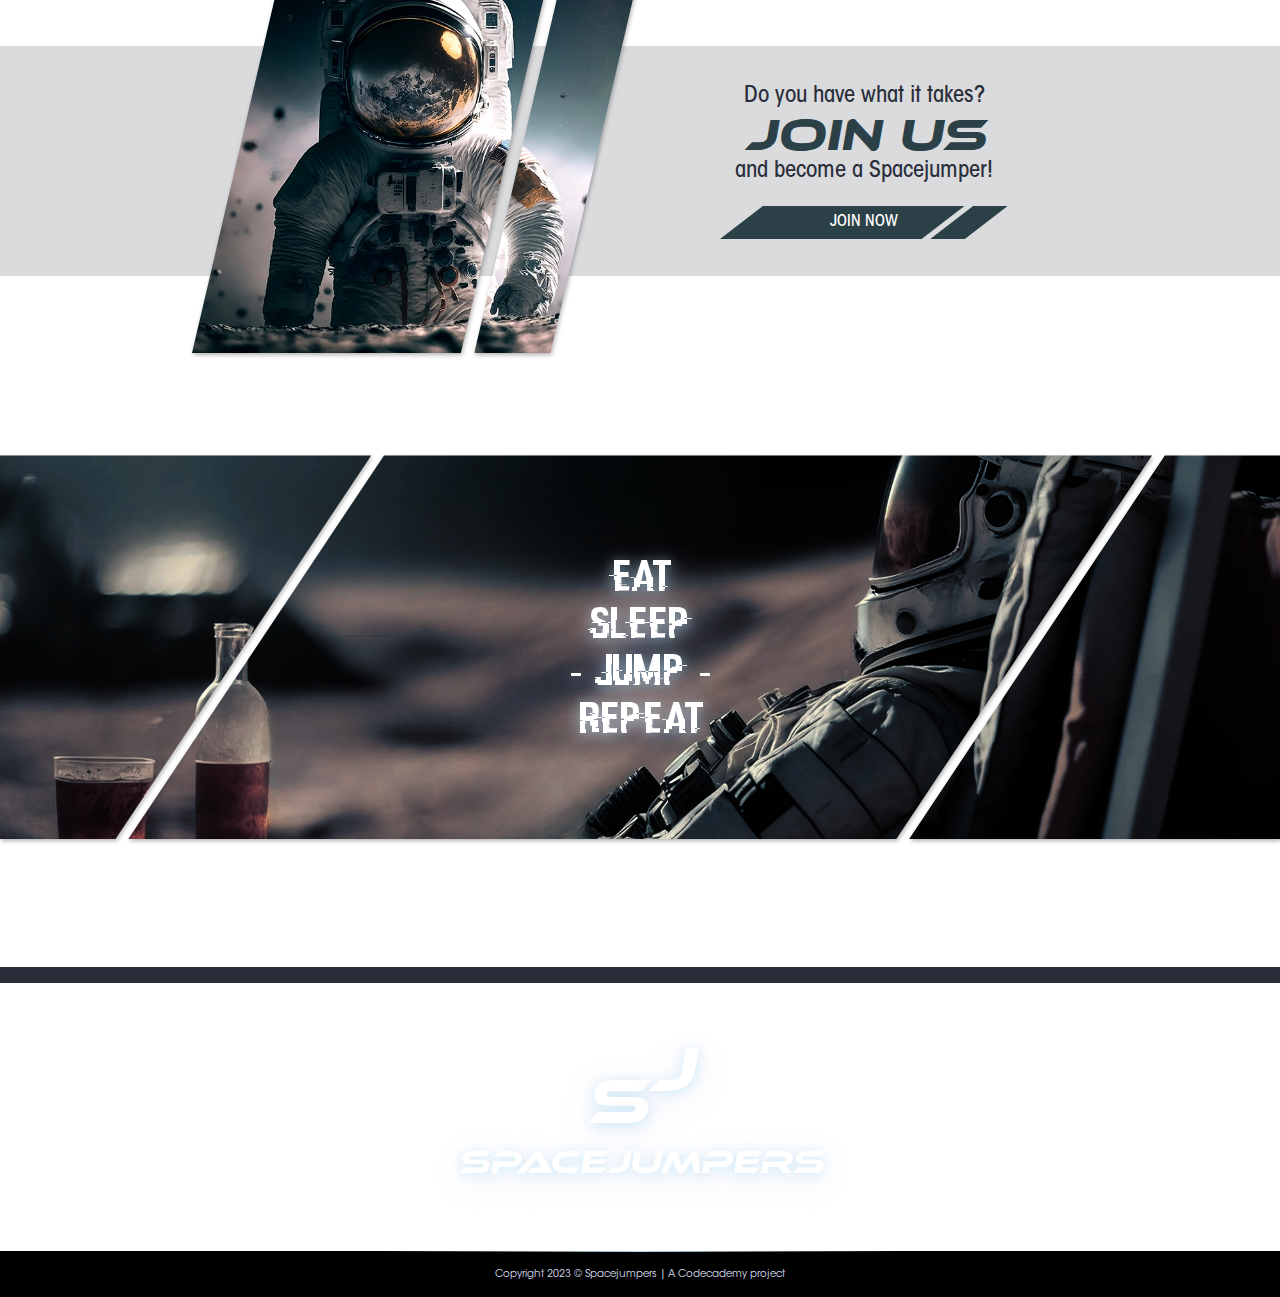
<file: otherProjects/Spacejumpers/index.html>
<!DOCTYPE html>
<html>
    <head>
        <title>Spacejumpers</title>

        <link href="./resources/css/reset.css" rel="stylesheet" />
        <link href="./resources/css/style.css" rel="stylesheet" />
        <meta name="viewport" content="width=device-width, initial-scale=1" />
    </head>
    <body>

        <!-- Headspace -->
        <header>
            <div id="headerdiv">
                <div id="sloganbox">
                    
                    <div class="logo">
                        <p class="s">S</p><p class="j">J</p>
                    </div>
                    <div class="textbox">
                        <h1>Spacejumpers</h1>
                        <h3>When jumping on earth just isn't enough!</h3>
                    </div>
                </div>
            </div>
        </header>
        
        
        <!-- Navigation menu -->
        <nav>
            <div class="desktop-menu">
                <ul>
                    <li class="menubutton"><p>Jumping</p></li>
                    <li class="menubutton"><p>Events</p></li>
                    <li class="menubutton"><p>Gallery</p></li>
                    <li class="menubutton"><p>Planets</p></li>
                    <li class="menubutton"><p>Members</p></li>
                </ul>
            </div>

            <div class="mobile-menu">
                <img src="./resources/images/mobile-menu.png" />
            </div>
        </nav>

        <div class="moving-logo"><div class="moving-spacelogo"><h1>Spacejumpers</h1></div></div>

        <!-- Main content-->
        <main>
  
            <!-- Background for moving menu -->
            <div id="moonsurface-devider">   
            </div>
            <div id="moon-bg">
                <div id="moving-menu-bg"></div>
            </div>


            <!-- Main top gradient background -->
            <div class="gradient-bg"></div>



            <!-- Upcoming -->
            <section class="news">
                <div class="upcoming-bg">
                    <div class="do-you-have">
                        <div class="do-you-text">
                            <h3>Childrens Mars-camp</h3>
                            <h1>Upcoming</h1>
                            <h3>Start your Spacejumper journey here</h3>
                            <div class="dropshadow-bigbox join-button"><a href="#"><p class="join-button-text">Register</p></a></div>
                        </div>
                        <div class="dropshadow-bigbox do-you-ds-box">
                            <div class="do-you-image">
                            
                            </div>
                        </div>
                    </div>
                </div>
            </section>


            <!-- Who are we -->

            <section id="who-are-we">
                <div>
                    <div class="who-text-div">
                        <div class="dropshadow-bigbox">
                            <div class="big-image-div jumping01">
                            </div>
                        </div>
                        <div class="dropshadow-bigbox">
                            <div class="small-image-div jumping01">   
                            </div>
                        </div>
                        <h3>Who are we?</h3>
                        <hr class="orange-line" />
                        <p>Lorem ipsum dolor sit amet, consectetur adipiscing elit. Sed lacinia, nunc sit amet pulvinar viverra, dolor ex varius purus, a dignissim odio tortor ut sem. Duis ligula lorem, lobortis a scelerisque non, pellentesque sed erat. Nullam ut ultrices metus. Curabitur sem sem, rutrum non mattis vel, hendrerit id lectus. Vestibulum bibendum enim a nulla faucibus varius. Ut id tortor rhoncus dolor ultricies viverra sit amet vel metus. Morbi viverra mi eu nunc volutpat aliquam. Nam sed dolor non velit eleifend elementum vitae in nisl. </p>
                        
                    </div>
                </div>

                <div>
                    <div class="who-text-div">
                        <div class="dropshadow-bigbox">
                            <div class="big-image-div jumping02">
                            </div>
                        </div>
                        <div class="dropshadow-bigbox">
                            <div class="small-image-div jumping02">   
                            </div>
                        </div>
                        <h3>What do we do?</h3>
                        <hr class="orange-line" />
                        <p>Lorem ipsum dolor sit amet, consectetur adipiscing elit. Sed lacinia, nunc sit amet pulvinar viverra, dolor ex varius purus, a dignissim odio tortor ut sem. Duis ligula lorem, lobortis a scelerisque non, pellentesque sed erat. Nullam ut ultrices metus. Curabitur sem sem, rutrum non mattis vel, hendrerit id lectus. Vestibulum bibendum enim a nulla faucibus varius. Ut id tortor rhoncus dolor ultricies viverra sit amet vel metus. Morbi viverra mi eu nunc volutpat aliquam. Nam sed dolor non velit eleifend elementum vitae in nisl. </p>
                        
                    </div>
                </div>

                <div>
                    <div class="who-text-div">
                        <div class="dropshadow-bigbox">
                            <div class="big-image-div jumping03">
                            </div>
                        </div>
                        <div class="dropshadow-bigbox">
                            <div class="small-image-div jumping03">   
                            </div>
                        </div>
                        <h3>Why do we do it?</h3>
                        <hr class="orange-line" />
                        <p>Lorem ipsum dolor sit amet, consectetur adipiscing elit. Sed lacinia, nunc sit amet pulvinar viverra, dolor ex varius purus, a dignissim odio tortor ut sem. Duis ligula lorem, lobortis a scelerisque non, pellentesque sed erat. Nullam ut ultrices metus. Curabitur sem sem, rutrum non mattis vel, hendrerit id lectus. Vestibulum bibendum enim a nulla faucibus varius. Ut id tortor rhoncus dolor ultricies viverra sit amet vel metus. Morbi viverra mi eu nunc volutpat aliquam. Nam sed dolor non velit eleifend elementum vitae in nisl. </p>
                        
                    </div>
                </div>

                <div>
                    <div class="who-text-div">
                        <div class="dropshadow-bigbox">
                            <div class="big-image-div jumping04">
                            </div>
                        </div>
                        <div class="dropshadow-bigbox">
                            <div class="small-image-div jumping04">   
                            </div>
                        </div>
                        <h3>Who can join?</h3>
                        <hr class="orange-line" />
                        <p>Lorem ipsum dolor sit amet, consectetur adipiscing elit. Sed lacinia, nunc sit amet pulvinar viverra, dolor ex varius purus, a dignissim odio tortor ut sem. Duis ligula lorem, lobortis a scelerisque non, pellentesque sed erat. Nullam ut ultrices metus. Curabitur sem sem, rutrum non mattis vel, hendrerit id lectus. Vestibulum bibendum enim a nulla faucibus varius. Ut id tortor rhoncus dolor ultricies viverra sit amet vel metus. Morbi viverra mi eu nunc volutpat aliquam. Nam sed dolor non velit eleifend elementum vitae in nisl. </p>
                        
                    </div>
                </div>

                <div>
                    <div class="who-text-div">
                        <div class="dropshadow-bigbox">
                            <div class="big-image-div jumping05">
                            </div>
                        </div>
                        <div class="dropshadow-bigbox">
                            <div class="small-image-div jumping05">   
                            </div>
                        </div>
                        <h3>Is it dangerous?</h3>
                        <hr class="orange-line" />
                        <p>Lorem ipsum dolor sit amet, consectetur adipiscing elit. Sed lacinia, nunc sit amet pulvinar viverra, dolor ex varius purus, a dignissim odio tortor ut sem. Duis ligula lorem, lobortis a scelerisque non, pellentesque sed erat. Nullam ut ultrices metus. Curabitur sem sem, rutrum non mattis vel, hendrerit id lectus. Vestibulum bibendum enim a nulla faucibus varius. Ut id tortor rhoncus dolor ultricies viverra sit amet vel metus. Morbi viverra mi eu nunc volutpat aliquam. Nam sed dolor non velit eleifend elementum vitae in nisl. </p>
                        
                    </div>
                </div>

                <div>
                    <div class="who-text-div">
                        <div class="dropshadow-bigbox">
                            <div class="big-image-div jumping06">
                            </div>
                        </div>
                        <div class="dropshadow-bigbox">
                            <div class="small-image-div jumping06">   
                            </div>
                        </div>
                        <h3>How did it start?</h3>
                        <hr class="orange-line" />
                        <p>Lorem ipsum dolor sit amet, consectetur adipiscing elit. Sed lacinia, nunc sit amet pulvinar viverra, dolor ex varius purus, a dignissim odio tortor ut sem. Duis ligula lorem, lobortis a scelerisque non, pellentesque sed erat. Nullam ut ultrices metus. Curabitur sem sem, rutrum non mattis vel, hendrerit id lectus. Vestibulum bibendum enim a nulla faucibus varius. Ut id tortor rhoncus dolor ultricies viverra sit amet vel metus. Morbi viverra mi eu nunc volutpat aliquam. Nam sed dolor non velit eleifend elementum vitae in nisl. </p>
                        
                    </div>
                </div>
                
            </section>


            

            
            <!-- Reviews -->
            <div id="a-guide"><h1>A Spacejumpers<br />guide to the Galaxy</h1></div>
            <section id="reviews">
                <div class="location-container left" id="loc-moon">
                    <div class="planet-container">
                        <img class="img-left" src="./resources/images/theMoon.png" alt="The Moon without background" />
                    </div>
                    <div class="planet-text-container text-left">
                        <div class="planet-text leftish">
                            <h1>The Moon</h1>
                            <h3>Ground zero for spacejumping</h3>
                            <p>Average gravity on the moon: 1.625 m/s<sup>2</sup>, about 16.6% of that on Earth<br />A must-jump location for every Spacejumper wanting to earn the title.</p>
                        </div>
                    </div>
                </div>

                <div class="location-container right">
                    <div class="planet-container">
                        <img class="img-right" src="./resources/images/mars.png" alt="Planet Mars without background" />
                    </div>
                    <div class="planet-text-container text-right">
                        <div class="planet-text rightish">
                            <h1>Mars</h1>
                            <h3>The red planet</h3>
                            <p>Average gravity on Mars: 3.721 m/s<sup>2</sup>, about 38% of that on Earth<br />You can't be a Spacejumper without having jumped on Earths red little sibling.</p>
                        </div>
                    </div>
                </div>

                <div class="location-container left">
                    <div class="planet-container">
                        <img class="img-left" src="./resources/images/mercury.png" alt="Planet Mercury without background" />
                    </div>
                    <div class="planet-text-container text-left">
                        <div class="planet-text leftish">
                            <h1>Mercury</h1>
                            <h3>Closest planet to the sun</h3>
                            <p>Average gravity on Mercury: 3.7 m/s<sup>2</sup>, about 38% of that on Earth<br />With its proximity to the sun and lack of atmosphere, Mercury is a thrill for even the most hardcore jumper.</p>
                        </div>
                    </div>
                </div>
                
                <div class="location-container right">
                    <div class="planet-container">
                        <img class="img-right" src="./resources/images/titan.png" alt="Saturns moon Titan without background" />
                    </div>
                    <div class="planet-text-container text-right">
                        <div class="planet-text rightish">
                            <h1>Titan</h1>
                            <h3>Largest moon of Saturn</h3>
                            <p>Average gravity on Titan: 1.352 m/s<sup>2</sup>, about 13.8% of that on Earth<br />Do you like ice? If so, Titan is what you're looking for with ice covering the whole planet.</p>
                        </div>
                    </div>
                </div>

                <div class="location-container left">
                    <div class="planet-container">
                        <img class="img-left" src="./resources/images/pluto.png" alt="Planet Pluto without background" />
                    </div>
                    <div class="planet-text-container text-left">
                        <div class="planet-text leftish">
                            <h1>Pluto</h1>
                            <h3>A dwarf planet in the Kuiper belt</h3>
                            <p>Average gravity on Pluto: 0.620 m/s<sup>2</sup>, about 6.3% of that on Earth<br />With a gravity only 6.3% of that on earth landing will not be a problem, not flying of the planet will.</p>
                        </div>
                    </div>
                </div>

                <div class="location-container right">
                    <div class="planet-container">
                        <img class="img-right" src="./resources/images/europa.png" alt="Jupiters moon Europa without background" />
                    </div>
                    <div class="planet-text-container text-right">
                        <div class="planet-text rightish">
                            <h1>Europa</h1>
                            <h3>The smallest of the four Galilean moons orbiting Jupiter</h3>
                            <p>Average gravity on Europa: 1.314 m/s<sup>2</sup>, about 13.4% of that on Earth<br />You haven't really jumped the Solar System if you haven't jumped one of Jupiters moons.</p>
                        </div>
                    </div>
                </div>


            </section>


            <!-- Do you have what it takes -->

            <section class="do-you-have">
                <div class="dropshadow-bigbox do-you-ds-box">
                    <div class="do-you-image">
                    
                    </div>
                </div>
                <div class="do-you-text">
                    <h3>Do you have what it takes?</h3>
                    <h1>Join us</h1>
                    <h3>and become a Spacejumper!</h3>
                    <div class="dropshadow-bigbox join-button"><a href="#"><p class="join-button-text">Join now</p></a></div>
                </div>
            </section>

            <!-- Eat Sleep Jump Repeat -->

            <section id="eat-sleep">
                <div class="dropshadow-bigbox">
                    <div class="eat-sleep-container">
                        <div class="eat-text-container">
                            <h1>Eat</h1>
                            <h1>Sleep</h1>
                            <h1>- Jump -</h1>
                            <h1>Repeat</h1>
                        </div>
                    </div>
                </div>
            </section>
           

        </main>

        <!-- The End -->
        <footer>
            <div>
                <div class="logo">
                    <p class="s">S</p><p class="j">J</p>
                </div>
                <h1>Spacejumpers</h1>
            </div>
            
        </footer>
        <div class="borderline"></div>
        <div class="copyright"><p>Copyright 2023 © Spacejumpers | A Codecademy project</p></div>
    </body>
</html>
</file>
<file: resources/css/style.css>
:root {
  --font-red: #b20e1e;
  --font-blue: #3300ff;
  --font-green: #3a952f;
  --font-yellow: #969100;
  --font-grey: #818181;
  --shadow: rgba(50, 50, 93, 0.25) 0px 6px 12px -2px,rgba(0, 0, 0, 0.3) 0px 3px 7px -3px;
  --ds: drop-shadow(rgba(0, 0, 0, 0.3) 1px 2px 2px);
  --mshadow: rgba(34, 34, 34, 0.1) 0px 1px 1px,rgba(34, 34, 34, 0.1) 0px 2px 2px,rgba(34, 34, 34, 0.1) 1px 3px 8px
}
html {
  scroll-behavior: smooth
}
#mainHeader {
  position: sticky;
  position: -webkit-sticky;
  top: clamp(-3.8rem, -4dvw, -3.2rem);
  z-index: 7
}
nav {
  width: 100%;
  padding-top: clamp(3.5rem,4.5dvw,4rem);
  padding-bottom: clamp(1.5rem,2dvw,2rem);
  display: flex;
  justify-content: center;
  background: linear-gradient(to bottom,#ffffffc0 60%,#ffffff00 100%)
}
nav ul {
  display: flex;
  flex-flow: row nowrap;
  justify-content: space-between;
  margin: 0 auto
}
nav li {
  border: 0 solid #bebebe;
  height: clamp(1.95rem, 2.25dvw, 2.25rem);
  flex: 2 2 ips;
  display: flex;
  background-color: #000;
  justify-content: center;
  align-items: center;
  margin: 1px .5dvw 0;
  padding: 0.2rem 0.5rem;
  box-shadow: none;
  border-radius: 0;
  transition: box-shadow .25s
}
nav li:hover {
  margin-top: 0;
  cursor: pointer;
  border-color: #949494;
  box-shadow: var(--shadow)
}
nav li:active {
  box-shadow: none;
  margin-top: 1px
}
.button-text {
  padding: 0 .3dvw
}
.bracket,
.prefix,
.suffix {
  padding: 0
}
#bodyContainer {
  margin-top: 0;
  width: 100%;
  display: flex;
  justify-content: center;
  align-items: flex-start;
  flex-flow: row nowrap
}
#mainDiv {
  margin-left: clamp(.5rem,1dvw,1rem);
  margin-right: clamp(.5rem,1dvw,1rem);
  width: clamp(24rem, 40dvw, 37rem);
  position: relative
}
#leftSidePortfolio, #rightSidePortfolio {
  margin-top: 0;
  display: flex;
  max-width: 12.8rem;
  column-gap: clamp(0.1rem, 0.9dvw, .7rem);
  align-items: flex-start;
  flex-flow: row nowrap
}
#leftSidePortfolio {
  justify-content: flex-end;
}
#rightSidePortfolio {
  justify-content: flex-start;
}
.portfolioDiv {
  margin: 2.5rem 0;
  width: clamp(5rem, 10dvw, 6rem);
  height: clamp(37rem, 58dvw, 47rem);
  position: relative;
  writing-mode: vertical-lr;
  cursor: pointer;
  transition: width 1s
}
.portfolioDiv .imgBox {
  position: absolute;
  top: 0;
  right: 0;
  width: 94%;
  height: 100%;
  z-index: 1;
  overflow: hidden;
  box-shadow: 1px 2px 4px 0 rgba(0,0,0,.3),0 0 6px 0 rgba(0,0,0,.2),2px 4px 8px 0 rgba(0,0,0,.1)
}
.portfolioDiv figcaption {
  position: absolute;
  top: 0;
  left: 0;
  width: clamp(2.5rem, 3dvw, 3rem);
  height: 65%;
  background: linear-gradient(#ffffffbb 50%,#ffffff00 100%);
  z-index: 2;
  padding-top: .8dvw
}
.portfolioImg {
  width: auto;
  height: 100%;
  object-fit: cover;
  object-position: center;
  filter: grayscale(100%);
  transition: filter 1s
}
#aObject,
#welcome {
  width: 100%
}
#welcome {
  margin-top: clamp(.9rem,1.5dvw,1.5rem)
}
#aObject {
  display: flex;
  flex-flow: row nowrap;
  justify-content: flex-start;
  align-items: center
}
#logoDiv {
  width: clamp(3.5rem, 4.8dvw, 5rem);
}
#codeDiv ol {
  list-style-type: none;
  margin-left: clamp(.5rem,1dvw,1rem);
  margin-top: clamp(.5rem,1dvw,1rem);
  counter-reset: line-number
}
#codeDiv li {
  position: relative;
  padding-left: clamp(1.7rem,3.5dvw,3.5rem);
  line-height: 1.1rem
}
#codeDiv li:before {
  counter-increment: line-number;
  content: counter(line-number);
  width: 1.5dvw;
  max-width: 1.5rem;
  text-align: right;
  position: absolute;
  left: 0;
  font-weight: 300;
  color: #337792;
  vertical-align: middle;
}
.indent::before {
  content: ' ';
  font-size: 1.1rem;
  padding-left: clamp(.7rem,1.5dvw,1.5rem);
  border-left: 1px solid #cdced1
}
.double-indent::before {
  content: ' ';
  padding-left: clamp(.7rem,1.5dvw,1.5rem);
  font-size: 1.1rem;
  border-left: 1px solid #cdced1;
  border-right: 1px solid #cdced1;
  margin-right: clamp(.7rem,1.5dvw,1.5rem)
}
.empty-row {
  opacity: 0
}
#terminal {
  width: 100%;
  margin-top: clamp(1.7rem,3.4dvw,3.4rem);
  border-top: 1px solid #cdced1;
  padding-top: clamp(.5rem,1dvw,1rem)
}
.term {
  padding-bottom: .2dvw;
  border-bottom: 1px solid #424242
}
#terminalText {
  margin-top: clamp(.6rem,1.2dvw,1.2rem)
}
#portfolio {
  position: absolute;
  z-index: 10;
  display: none;
  width: 100%;
  height: 2rem;
  top: 0;
  left: 0;
  opacity: 0;
  background-color: #fffffff5;
  border: 2px solid;
  border-image-slice: 1;
  border-image-source: linear-gradient(to top,#cecece71 0%,#858585ef 40%,#8d8d8def 60%,#cecece71 100%);
  box-shadow: rgba(37,37,37,.25) 0 7px 27px -1px,rgba(0,0,0,.3) 0 6px 16px -4px;
  transition-timing-function: ease
}
.pItemClass {
  position: relative;
  margin-top: -10rem;
  width: 100%;
  z-index: 11;
  padding: 1.7dvw;
  display: none;
  opacity: 0
}
.pItemClass ul {
  list-style: disc outside;
  padding-left: 1.4dvw;
  margin-top: .4dvw
}
.pItemClass ol {
  list-style: none;
  counter-reset: num;
  list-style-position: outside;
  margin-top: .4dvw
}
.pItemClass ol > li {
  position: relative;
  counter-increment: num;
  padding-left: 1.4dvw
}
.pItemClass ol > li::before {
  content: counter(num) ". ";
  color: var(--font-red);
  font-weight:500;
  font-size: .9rem;
  width: 1.5dvw;
  max-width: 1.5rem;
  position:absolute;
  left: 0;
  vertical-align: middle;
}
.pItemClass header {
  display: flex;
  justify-content: flex-start;
  align-items: baseline;
  flex-flow: row wrap;
  column-gap: .7dvw;
  padding-bottom: .1dvw;
  width: 100%;
  border-bottom: 1px solid #cdced1
}
.projectDesc {
  display: block;
  margin-top: .3rem
}
h3 {
  margin-top: 2.2rem;
  margin-bottom: 1rem
}
p {
  padding-left: 1.4dvw;
  margin-top: .4dvw
}
#clickToExitBox {
  position: absolute;
  z-index: 8;
  display: none;
  width: 100%;
  top: 0;
  left: 0;
  opacity: 0;
  background-color: #ffffff81;
  transition: opacity 1s
}
#about {
  width: 100%;
  padding-top: clamp(4rem,6dvw,6rem)
}
#about header {
  padding-bottom: .3dvw;
  width: 100%;
  border-bottom: 1px solid #cdced1
}
#contactWays,
#skills,
#toolsUsed {
  display: flex;
  width: 100%;
  justify-content: center;
  flex-wrap: wrap;
  row-gap: .5rem;
  column-gap: .3rem;
  margin-top: 1rem
}
#contactWays > *,
#skills > *,
#toolsUsed > * {
  height: 2rem;
  width: 4rem;
  margin-top: .4dvw;
  text-align: center
}
.thumbnailContainer {
  display: flex;
  width: 100%;
  margin-top: .4dvw;
  justify-content: space-between;
  align-items: flex-start;
  flex-flow: row wrap;
  gap: 1rem
}
.thumbnails {
  margin-top: 2px;
  border: 2px solid #0000006b;
  height: auto;
  flex: 2 2 7rem;
  position: relative;
  box-shadow: rgba(50,50,93,.25) 0 6px 12px -2px,rgba(0,0,0,.3) 0 3px 7px -3px
}
.thumbnails:hover {
  border: 2px solid #00000046;
  margin-top: 0;
  background-color: #fff;
  box-shadow: rgba(0,0,0,.35) 0 5px 10px 0,rgba(0,0,0,.3) 0 4px 8px 0
}
.thumbnails:hover > img {
  opacity: .4
}
.full-image {
  position: absolute;
  left: 50%;
  top: 70%;
  border: 1rem solid #000000e3;
  transform: translateX(-50%);
  z-index: 20;
  box-shadow: rgba(50,50,93,.25) 4px 13px 27px -5px,rgba(0,0,0,.3) 2px 8px 16px -8px;
  opacity: 0;
  max-inline-size: none;
  max-block-size: none
}
i {
  position: relative
}
i[aria-label]:after {
  opacity: 0;
  content: attr(aria-label);
  padding: .25rem .5rem;
  position: absolute;
  left: 50%;
  top: 105%;
  transform: translate(-50%,0);
  white-space: nowrap;
  z-index: 20;
  border: 1px solid #afafaf;
  background: rgba(255,255,255,.877);
  transition: opacity .5s;
  pointer-events: none
}
i[aria-label]:hover:after {
  opacity: 1;
  transition-delay: 0.15s
}
#contact {
  width: 100%;
  padding-top: clamp(4rem,6dvw,6rem)
}
#contact header {
  padding-bottom: .3dvw;
  width: 100%;
  border-bottom: 1px solid #cdced1
}
footer {
  width: 100%;
  margin-top: 6rem;
  height: 3rem;
  background-color: #000;
  text-align: center;
  padding-top: .7dvw
}
</file>
<file: resources/css/fonts.css>
@import url(https://fonts.googleapis.com/css2?family=Poppins:wght@200;300;400;500;600;700&display=swap);
@font-face {
  font-family: metro;
  src: url('../fonts/Metropolis-Light.otf') format('OpenType');
  font-weight: 300;
  font-style: normal
}
@font-face {
  font-family: metro;
  src: url('../fonts/Metropolis-Regular.otf') format('OpenType');
  font-weight: 400;
  font-style: normal
}
@font-face {
  font-family: metro;
  src: url('../fonts/Metropolis-Medium.otf') format('OpenType');
  font-weight: 500;
  font-style: normal
}
@font-face {
  font-family: metro;
  src: url('../fonts/Metropolis-SemiBold.otf') format('OpenType');
  font-weight: 600;
  font-style: normal
}
@font-face {
  font-family: metro;
  src: url('../fonts/Metropolis-Bold.otf') format('OpenType');
  font-weight: 700;
  font-style: normal
}
html {
  font-family: metro,Arial,Helvetica,sans-serif;
  font-size: 16px;
  font-weight: 400;
  color: #000
}
.prefix,
.suffix {
  font-size: clamp(.7rem, 1dvw, .9rem);
  color: #bbb;
}
.bracket {
  color: #bbb;
  font-size: clamp(.7rem, 1dvw, 1rem);
}
.button-text {
  color: #fff;
  font-size: clamp(0.9rem, 1.3dvw, 1.2rem);
  font-weight: 500;
  transition: font-size .25s,color 1s
}
nav li:hover .button-text {
  color: #f0d909
}
#logoDiv {
  writing-mode: vertical-lr
}
h1 {
  font-size: clamp(3rem, 4dvw, 3.75rem);
  font-weight: 600;
  line-height: clamp(3rem, 4dvw, 3.75rem);
  font-family: Poppins,Arial,Helvetica,sans-serif
}
#codeDiv {
  font-size: .9rem;
  letter-spacing: .05rem
}
#codeDiv ol {
  font-weight: 500
}
#codeDiv li:before {
  font-weight: 300;
  color: #337792
}
#terminal {
  font-size: .9rem;
  letter-spacing: .05rem;
  font-weight: 400
}
.term {
  color: #424242
}
#terminal h2 {
  letter-spacing: .03rem;
  line-height: 1.3rem;
  font-weight: 600;
  font-size: 1.2rem;
  margin: .8rem 0
}
.pItemClass ol,
.pItemClass ul {
  font-size: .95rem;
  font-weight: 500;
  line-height: 1.2rem
}
h3 {
  font-size: 1.15rem;
  font-weight: 600;
  color: var(--font-red)
}
#about h2,
#contact h2,
.pItemClass h2 {
  font-size: 2.5rem;
  font-weight: 500;
  font-family: Poppins,Arial,Helvetica,sans-serif;
  color: #000
}
p {
  font-size: .95rem;
  font-weight: 500;
  line-height: 1.2rem
}
.projectDesc {
  color: #333;
  font-size: .95rem;
  font-weight: 300
}
.portfolioDiv figcaption {
  font-weight: 500;
  font-size: clamp(2rem, 3.2dvw, 2.5rem);
  color: var(--font-red);
  letter-spacing: .1rem
}
#contactWays > *,
#skills > * {
  font-size: 2em
}
i[aria-label]:after {
  font-size: 1rem;
  font-family: metro,Arial,Helvetica,sans-serif;
  font-weight: 500
}
.linkContainer a:link {
  color: #000;
  text-decoration: underline;
  font-size: .9rem;
  font-weight: 600
}
.linkContainer a:hover {
  text-decoration: none
}
.linkContainer a:active {
  text-decoration: underline;
  color: var(--font-red)
}
.blue {
  color: var(--font-blue)
}
.red {
  color: var(--font-red)
}
.green {
  color: var(--font-green)
}
.yellow {
  color: var(--font-yellow)
}
.grey {
  color: var(--font-grey)
}
.black {
  color: #000
}
.bold {
  font-weight: 600
}
footer {
  color: var(--font-grey);
  font-size: .8rem;
  font-weight: 300
}
</file>
<file: resources/css/icons.css>
.icons8-adobe-photoshop {
  display: inline-block;
  height: auto;
  background: url('[data-uri]') 50% 50% no-repeat;
  background-size: contain
}
.icons8-adobe-illustrator {
  display: inline-block;
  height: auto;
  background: url('[data-uri]') 50% 50% no-repeat;
  background-size: contain
}
.icons8-adobe-indesign {
  display: inline-block;
  height: auto;
  background: url('[data-uri]') 50% 50% no-repeat;
  background-size: contain
}
.iconA-autodesk {
  display: inline-block;
  height: auto;
  background: url('[data-uri]');
  background-repeat: no-repeat;
  background-position: center;
  background-size: contain
}
.iconA-html5 {
  display: inline-block;
  height: auto;
  background: url('[data-uri]');
  background-repeat: no-repeat;
  background-position: center;
  background-size: contain
}
.iconA-CSS3 {
  display: inline-block;
  height: auto;
  background: url('[data-uri]');
  background-repeat: no-repeat;
  background-position: center;
  background-size: contain
}
.iconA-JS {
  display: inline-block;
  height: auto;
  background: url('[data-uri]');
  background-repeat: no-repeat;
  background-position: center;
  background-size: contain
}
.iconA-git {
  display: inline-block;
  height: auto;
  background: url('[data-uri]');
  background-repeat: no-repeat;
  background-position: center;
  background-size: contain
}
.iconA-chrome {
  display: inline-block;
  height: auto;
  background: url('[data-uri]');
  background-repeat: no-repeat;
  background-position: center;
  background-size: contain
}
.iconA-terminal {
  display: inline-block;
  height: auto;
  background: url('[data-uri]');
  background-repeat: no-repeat;
  background-position: center;
  background-size: contain
}
.iconA-github {
  display: inline-block;
  height: auto;
  background: url('[data-uri]');
  background-repeat: no-repeat;
  background-position: center;
  background-size: contain
}
.iconA-wix {
  display: inline-block;
  height: auto;
  background: url('[data-uri]');
  background-repeat: no-repeat;
  background-position: center;
  background-size: contain
}
.iconA-ps {
  display: inline-block;
  height: auto;
  background: url('[data-uri]');
  background-repeat: no-repeat;
  background-position: center;
  background-size: contain
}
.iconA-ai {
  display: inline-block;
  height: auto;
  background: url('[data-uri]');
  background-repeat: no-repeat;
  background-position: center;
  background-size: contain
}
.iconA-in {
  display: inline-block;
  height: auto;
  background: url('[data-uri]');
  background-repeat: no-repeat;
  background-position: center;
  background-size: contain
}
.iconA-excel {
  display: inline-block;
  height: auto;
  background: url('[data-uri]');
  background-repeat: no-repeat;
  background-position: center;
  background-size: contain
}
.iconA-email {
  display: inline-block;
  height: auto;
  background: url('[data-uri]');
  background-repeat: no-repeat;
  background-position: center;
  background-size: contain
}
.iconA-sPhone {
  display: inline-block;
  height: auto;
  background: url('[data-uri]');
  background-repeat: no-repeat;
  background-position: center;
  background-size: contain
}
.iconA-linkedin {
  display: inline-block;
  height: auto;
  background: url('[data-uri]');
  background-repeat: no-repeat;
  background-position: center;
  background-size: contain
}
.iconA-irl {
  display: inline-block;
  height: auto;
  background: url('[data-uri]');
  background-repeat: no-repeat;
  background-position: center;
  background-size: contain
}
.iconA-sms {
  display: inline-block;
  height: auto;
  background: url('[data-uri]');
  background-repeat: no-repeat;
  background-position: center;
  background-size: contain
}
.iconA-messenger {
  display: inline-block;
  height: auto;
  background: url('[data-uri]');
  background-repeat: no-repeat;
  background-position: center;
  background-size: contain
}
</file>
<file: resources/css/style780.css>
@media only screen and (max-width: 780px) {
    #leftSidePortfolio, #rightSidePortfolio {

        position: absolute;
        top: 5.5rem;
        max-width: 40%;
 
    }
    #leftSidePortfolio {
        right: 55%;
        justify-content: flex-end;
    }
    #rightSidePortfolio {
        left: 55%;
        justify-content: flex-start;
    }
    .portfolioDiv {
        width: 16dvw;
        height: clamp(24rem, 55dvw, 25rem);
        position: relative;
    }
    .portfolioDiv figcaption {
        height: 100%;
        background: linear-gradient(#ffffffbb 60%,#ffffff00 100%);
    }
    #mainDiv {
        width: 90%;
        margin: 0 auto; 	/* for centering the content in the middle of the page */
    }
    #bodyContainer {
        display: block;
    }
    #logoDiv {
        width: 5dvw;
        position: absolute;
        top: 8.5rem;
        left: 46.3%;
        
    }
    #codeDiv {
        visibility: hidden;
    }
    h1 {
        font-size: clamp(3.3rem, 8dvw, 3.5rem);
        line-height: clamp(3.3rem, 8dvw, 3.5rem);
    }
}
</file>
<file: otherProjects/craneWarriors/resources/css/style.css>
@import url('https://fonts.googleapis.com/css2?family=Anton&family=Bebas+Neue&family=Roboto:wght@300;400;500&display=swap');

@font-face {
    font-family: 'Military Poster';
        src: url('../fonts/Military Poster.ttf') format('truetype');
    font-weight: normal;
    font-style: normal;
  }


html {
    font-size: 16px;
    box-sizing: border-box;
    font-family: 'Roboto', sans-serif;
}

em {
    font-style: italic;
}

strong {
    font-weight: 500;
}

/* Menu and logo */

nav {
    width: 100%;
    position: fixed;
    top: 0;
    background-color: #000;
    height: clamp(2.5rem, 5dvw, 4.5rem);
    border-bottom: 1px solid #ff9933;
    text-transform: uppercase;
    font-family: 'Anton', sans-serif;
    letter-spacing: 0.07dvw;
    font-weight: 400;
    font-size: clamp(0.9rem, 1.2dvw, 1.1rem);
    z-index: 500;
}

.desktop {
    display: flex;
    float: right;
    align-items: center;
    height: 100%;
    margin-right: 4dvw;
}

.mobile {
    display: none;
    float: right;
    margin-right: 4dvw;
    height: 100%;
    align-items: center;
}

@media only screen and (max-width: 480px) {
    .mobile {
        display: flex;
    }

    .desktop {
        display: none;
    }
}

.material-symbols-outlined {
    color: #fff;
}

.material-symbols-outlined:hover {
    color: #ff9933;
    cursor: pointer;
}

.deskmenu {
    list-style: none;
    height: 100%;
}

#mobmenu {
    background-color: #fff;
    width: 100%;
    height: 100%;
    display: none;
    justify-content: center;
    align-items: flex-start;
    padding-top: 20dvw;
    position: absolute;
    top: 0;
    left: 0;
    z-index: 250;
    font-size: 1.5rem;
    line-height: 2.5rem;
}

.desktop .menuobject {
    display: inline-block;
    color: #fff;
    margin-left: 2dvw;
    height: 100%;
    border-style: solid; 
    border-color: #000;
    border-top-width: clamp(0.2rem, 0.55dvw, 0.45rem);
    border-left: 0px;
    border-right: 0px;
    border-bottom: 0px;
    padding-top: 0.2dvw;   
}

.desktop .selected {
    border-color: #ff9d1e;
}

.desktop .menuobject:hover {
    border-color: #ff9d1e70;
    cursor: pointer;
}

.logo {
    height: 5.5rem;
    width: 7rem;
    display: flex;
    align-items: center;
    justify-content: center;
}

.logo .c {
    font-size: 4.5rem;
    font-family: 'Military Poster', sans-serif;
    border-top: 8px solid #000;
    line-height: 4.5rem;
}

.logo .w {
    font-size: 5.7rem;
    font-family: 'Military Poster', sans-serif;
    padding-bottom: 0.3rem;
}

#toplogo {
    position: fixed;
    top: 0;
    left: 0;
    background: linear-gradient(rgb(224, 112, 7), 5%, #ff9d1e, 95%, rgb(255, 181, 85));
    margin-left: 4dvw;
    padding-top: 0.7rem;
    box-shadow: 3px 3px 4px rgba(0, 0, 0, .4);
    opacity: 0.9;
    cursor: pointer;
    z-index: 999;
}


@media only screen and (max-width: 800px) {
    #toplogo {
       top: -2.7rem;
    }

    #toplogo:hover {
        top: 0;
    }
}



/* header */

header {
    display: flex;
    align-items: center;
    justify-content: center;
    width: 100%;
    height: clamp(16rem, 40dvw, 40rem);
    background-image: url("../images/conBg01.jpg");
    background-size: cover;
    background-position: center;
    margin-top: clamp(2rem, 4dvw, 4.5rem);
    border-bottom: 1px solid #7c440c;
}

#slogan {
    background-color: #ff9d1e60;
    width: clamp(25rem, 40dvw, 42rem);
    height: clamp(10rem, 15dvw, 16rem);
    display: flex;
    align-items: center;
    justify-content: center;
    flex-direction: column;
    border-radius: 1rem;
}

@media only screen and (max-width: 640px) {
    #slogan {
        border-radius: 0;
        width: 100%;
    }
}

h1 {
    font-family: 'Military Poster', sans-serif;
    text-decoration: overline underline;
    color: #000;
}

#slogan h1 {
    font-size: clamp(3rem, 5dvw, 5rem);
    line-height: clamp(3.5rem, 7dvw, 7rem);
}

h2 {
    font-size: clamp(1.5rem, 2dvw, 2rem);
    font-family: 'Anton', sans-serif;
    text-decoration: underline;
    color: #000;
    line-height: 3.5rem;
}

#slogan span {
    font-family: 'Anton', sans-serif;
    font-weight: 400;
    width: 100%;
    padding: 0.4dvw 0;
    background-color: #ff9d1e80;
    font-size: clamp(1.3rem, 2dvw, 2rem);
    color: #000;
    text-align: center;
}

.devider {
    display: flex;
    justify-content: center;
    align-items: center;
    width: 100%;
    height: clamp(1.5rem, 2.3dvw, 2rem);
    background: linear-gradient(rgb(224, 112, 7), 5%, #ff9d1e, 95%, rgb(255, 181, 85));
    border-bottom: 2px solid #ff9933;
    box-shadow: inset 0 0.1rem 0.2rem 0.05rem rgba(0, 0, 0, .35);
    font-weight: 500;
    font-size: clamp(0.8rem, 1dvw, 0.9rem);
    color: #502d0b;
}



/* Services */

#services h1, #partners h1, #warriors h1 {
    font-size: clamp(2rem, 3.5dvw, 3.5rem);
    margin: 4dvw 3dvw 1.5dvw 4dvw;
    margin-top: clamp(2rem, 4dvw, 4dvw);
    display: inline-block;
}

#services {
    background: linear-gradient(#fff 20%, #ececec 95%);
    padding-bottom: 3dvw;
}

.presentation {
    display: flex;
    flex-flow: wrap row;
    justify-content: space-evenly;
    align-content: space-around;
    width: 100%;
    padding: 0 4dvw;
}

.presentation .presbox {
    flex: 1 1 20rem;
    padding: 0;
    margin: 0 1dvw 2dvw 1dvw;
    min-width: 14rem;
    max-width: 30rem;
    background: linear-gradient(rgb(224, 112, 7), 5%, #ff9d1e, 95%, rgb(255, 181, 85));
    border-bottom: 2px solid #ff9933;
    text-align: left;
}

.imgcontainer {
    overflow: hidden;
    height: clamp(12rem, 15dvw, 15rem);
    box-shadow: 0.07rem 0.1rem 0.25rem 0.05rem rgba(0, 0, 0, .35);
    margin: 2dvw 2dvw 2dvw 2dvw;
}

.presbox img, .warbox img {
    width: 100%;
    height: 100%;
    display: block;
    max-inline-size: none;
    max-block-size: none;
    object-fit: cover;
}

.presbox p {
    margin: 0.5dvw 2dvw;
    text-align: justify;
}

.presbox h2 {
    margin-left: 2dvw;
    text-align: left;
}

.presbox .button {
    margin-top: 2dvw;
    display: flex;
    align-items: center;
    justify-content: center;
    width: 100%;
    height: clamp(3rem, 5dvw, 4.5rem);
    background-color: #000;
    border-bottom: 2px solid #19201d;
    text-align: center;
}

.presbox ul {
    list-style: none;
}

.presbox li {
    color: #fff;
    text-transform: uppercase;
    font-family: 'Anton', sans-serif;
    letter-spacing: 0.07dvw;
    font-weight: 400;
    font-size: clamp(0.9rem, 1.3dvw, 1.2rem);
    border-style: solid; 
    border-color: #ff9933;
    border-bottom-width: clamp(0.3rem, 0.5dvw, 0.45rem);
    border-left: 0px;
    border-right: 0px;
    border-top: 0px;
    padding: 0.2dvw 0; 
}

#butt1:hover #read1, #butt2:hover #read2, #butt3:hover #read3, #butt4:hover #read4 {
    border-top-width: clamp(0.3rem, 0.5dvw, 0.45rem);
    border-bottom: 0px;
    border-style: solid; 
    border-color: #ff9933;
}

.button:hover {
    cursor: pointer;
}


@media only screen and (max-width: 480px) {
    #services .presentation, #warriors .presentation {
        padding: 0;
    }

    .presentation .warbox, .presentation .presbox {
        margin: 0;
        margin-bottom: 2dvw;
    }

    #head-devider p {
        display: none;
    }
}


/* Partners */

#partners {
    background: linear-gradient(rgb(224, 112, 7), 5%, #ff9d1e, 95%, rgb(255, 181, 85));
    border-bottom: 2px solid #ff9933;
    padding-bottom: 2dvw;
    box-shadow: 0 0.1rem 0.4rem 0.06rem rgba(0, 0, 0, .35);
}

#partners h1 {
    margin-bottom: 0;
}

.pbox {
    overflow: hidden;
    height: clamp(3rem, 5dvw, 5rem);
    margin: 2dvw 2dvw 2dvw 2dvw;
}

#partners img {
    width: 100%;
    height: 100%;
    display: block;
    max-inline-size: none;
    max-block-size: none;
    object-fit: contain;
}



/* The Warriors */

.warbox {
    color: #fff;
    padding: 1dvw;
    background: linear-gradient(#19201d 5%, #222b27, #394942 95%);
    min-width: 22rem;
    margin: 0 0.5dvw 2dvw 0.5dvw;
    
    flex: 1 1 20rem;
    display: flex;
    flex-wrap: nowrap;
}

.warbox .image-container {
    overflow: hidden;
    width: clamp(7rem, 10dvw, 10rem);
    min-width: 7rem;
    height: clamp(9rem, 11dvw, 11rem);
    border: 4px solid #fff;
    margin-right: 1dvw;
    display: inline-block;
    vertical-align: top;
}


.warbox .image-container img {
    filter: grayscale(100%); 
    position: relative;
    top: 0;
    left: 0;
    z-index: 1;
}

.warbox .image-container img:hover {
    filter: grayscale(0);
    cursor: pointer;
}

.information-container {
    display: inline-block;
    max-height: 16rem;
    box-sizing: content-box;
    width: 100%;
}

.warbox h3 {
    font-family: 'Anton', sans-serif;
    letter-spacing: 0.07dvw;
    font-weight: 400;
    font-size: clamp(1.2rem, 1.5dvw, 1.5rem);
    margin-bottom: 0.3dvw;
}

.warbox h4 {
    color:#ff9933;
    font-size: clamp(1rem, 1.2dvw, 1.2rem);
    padding: 0.2dvw 0;
    text-transform: uppercase;
    border-top: 4px solid #ff9933;
    border-bottom: 4px solid #ff9933;
    margin-bottom: 1dvw;
}

.warbox p {
    font-weight: 300;
    font-size: clamp(0.8rem, 0.9dvw, 0.9rem);
    line-height: 1.3rem;
}



/* Footer */

footer {
    display: flex;
    flex-wrap: nowrap;
    width: 100%;
    padding: clamp(3rem, 6dvw, 6rem);
    background-color: #000;
    margin-top: 2dvw;
    justify-content: center;
    align-items: center;
}

#bottomlogo {
    color: #fff;
    margin-right: 4dvw;
    margin-top: 0.5dvw;
}

#bottomlogo .c {
    border-top: 8px solid #fff;
}

#footer-menu {
    list-style: none;
    color: #fff;
}

#footer-menu .menuobject {
    
    padding: 0.2dvw 0;
    border-top: 2px solid #000;
    border-bottom: 2px solid #000;
}

#footer-menu .menuobject:hover {
    border-top: 2px solid #fff;
    border-bottom: 2px solid #fff;
    cursor: pointer;
}
</file>
<file: otherProjects/Spacejumpers/resources/css/style.css>
@font-face {
  font-family: Ethnocentric;
  src: url('../fonts/ethnocentric/ethnocentric-it.otf') format('OpenType');
  font-weight: 400;
  font-style: normal
}
@font-face {
  font-family: AGCond;
  src: url('../fonts/ITCAvantGardeStd-MdCn.otf') format('OpenType');
  font-weight: 400;
  font-style: normal
}
@font-face {
  font-family: AGCNorm;
  src: url('../fonts/ITCAvantGardeStd-BkCn.otf') format('OpenType');
  font-weight: 400;
  font-style: normal
}
@font-face {
  font-family: AvantGarde;
  src: url('../fonts/ITCAvantGardeStd-Md.otf') format('OpenType');
  font-weight: 400;
  font-style: normal
}
@font-face {
  font-family: AGBook;
  src: url('../fonts/ITCAvantGardeStd-Bk.otf') format('OpenType');
  font-weight: 400;
  font-style: normal
}
@font-face {
  font-family: AGBold;
  src: url('../fonts/ITCAvantGardeStd-Bold.otf') format('OpenType');
  font-weight: 400;
  font-style: normal
}
@font-face {
  font-family: Hacked;
  src: url('../fonts/Hacked-KerX.ttf') format('TrueType');
  font-weight: 400;
  font-style: normal
}
:root {
  --ds: drop-shadow(rgba(0, 0, 0, 0.3) 1px 2px 2px);
  --mshadow: rgba(34, 34, 34, 0.1) 0px 1px 1px,rgba(34, 34, 34, 0.1) 0px 2px 2px,rgba(34, 34, 34, 0.1) 1px 3px 8px
}
html {
  box-sizing: border-box;
  font-size: 16px;
  font-family: AGBook,Arial,Helvetica,sans-serif;
  scroll-behavior: smooth
}
body {
  margin: 0
}
strong {
  font-family: AGBold,Arial,Helvetica,sans-serif;
  padding-right: .2dvw
}
sup {
  vertical-align: super;
  font-size: .7rem
}
#headerdiv {
  background-image: url("../images/headBg.jpg");
  background-size: cover;
  background-position: bottom;
  width: 100%;
  position: relative;
  height: clamp(15rem,50dvw,50rem);
  border-bottom-style: solid;
  border-bottom-color: #2a2e3a;
  border-bottom-width: clamp(1.8rem,2.5dvw,2.5rem);
  z-index: 850
}
.moving-logo {
  width: 100%;
  z-index: 800;
  position: relative;
  top: -10rem;
  text-align: center;
  display: inline
}
.moving-spacelogo {
  position: sticky;
  height: 0;
  top: clamp(.8rem,1.8dvw,1.8rem);
  z-index: 850
}
.moving-spacelogo h1 {
  font-size: clamp(1.1rem, 2.5dvw, 2.5rem);
  text-shadow: var(--mshadow)
}
#sloganbox {
  width: 50%;
  height: 100%;
  position: relative;
  left: 0;
  top: 0;
  overflow: hidden;
  background-position: center;
  background-image: url("../images/logo-bg.png");
  display: flex;
  justify-content: center;
  align-items: center;
  flex-direction: column;
  align-content: center
}
.textbox {
  text-align: center;
  margin-bottom: 3dvw
}
h1 {
  font-family: Ethnocentric,Arial,Helvetica,sans-serif;
  font-size: clamp(1.9rem, 3.5dvw, 3.5rem);
  color: #fff;
  line-height: clamp(2rem, 3.7dvw, 3.7rem);
  text-shadow: rgba(164,222,248,.4) 0 2px 12px,rgba(215,222,240,.4) 0 4px 20px,rgba(215,222,240,.4) 0 8px 40px
}
h3 {
  font-family: AGCond,Arial,Helvetica,sans-serif;
  font-size: clamp(1.05rem, 1.8dvw, 1.8rem);
  color: #fff
}
.logo {
  display: flex;
  align-items: flex-end;
  flex-wrap: nowrap;
  justify-content: center;
  position: relative
}
.logo p {
  font-family: Ethnocentric,Arial,Helvetica,sans-serif;
  color: #fff;
  text-shadow: rgba(164,222,248,.4) 0 2px 12px,rgba(215,222,240,.4) 0 4px 20px,rgba(215,222,240,.4) 0 8px 40px
}
@media only screen and (max-width:900px) {
  #sloganbox {
    width: 100%;
    height: 30%;
    top: 35%;
    flex-direction: row
  }
  h1 {
    font-size: clamp(1.9rem, 4.5dvw, 4.5rem);
    line-height: clamp(1.6rem, 3.7dvw, 3.7rem)
  }
  h3 {
    font-size: clamp(1rem, 2.4dvw, 2.4rem)
  }
  .logo {
    margin-bottom: 0;
    margin-right: 3dvw
  }
  .textbox {
    margin-bottom: 0
  }
}
@media only screen and (min-width:480px) and (max-width:690px) {
  .moving-logo {
    text-align: right
  }
  .moving-spacelogo {
    margin-right: 2dvw
  }
}
@media only screen and (max-width:480px) {
  #sloganbox {
    flex-direction: column;
    justify-content: flex-start;
    height: 80%;
    top: 20%
  }
  .logo {
    margin: .5dvw 0 1.5dvw
  }
}
.mobile-menu {
  display: none
}
nav {
  width: 100%;
  position: fixed;
  left: 0;
  top: 0;
  padding-top: .5dvw;
  display: flex;
  justify-content: center;
  align-items: flex-start;
  flex-wrap: nowrap;
  z-index: 999
}
.desktop-menu ul {
  list-style: none
}
.menubutton {
  display: inline-block;
  background-color: #fff;
  width: 9rem;
  transform: skew(-45deg);
  text-align: center;
  margin: 0 .2dvw;
  box-shadow: var(--mshadow)
}
.menubutton p {
  font-family: AGCNorm,Arial,Helvetica,sans-serif;
  transform: skew(45deg);
  text-transform: uppercase;
  font-size: .9rem;
  margin: .2dvw 0
}
.menubutton:hover {
  background-color: #2a2e3a;
  color: #fff;
  cursor: pointer;
  box-shadow: #e8f8ff 0 0 2px,rgba(177,211,236,.767) 0 1px 8px 0,rgba(143,194,218,.493) 0 2px 16px 0
}
.menubutton:active {
  background-color: #000;
  color: #fff;
  cursor: pointer;
  box-shadow: none
}
@media only screen and (min-width:480px) and (max-width:900px) {
  .menubutton {
    width: 8rem;
    transform: rotate(45deg) skew(-45deg);
    margin: 1rem 0 0 -6rem;
    box-shadow: none;
    text-align: right
  }
  .menubutton p {
    margin-right: 1rem
  }
  .desktop-menu ul {
    margin-left: 3.3rem
  }
  nav {
    padding-top: 0;
    justify-content: flex-start
  }
}
@media only screen and (max-width:480px) {
  .desktop-menu {
    display: none
  }
  .mobile-menu {
    display: block;
    opacity: 1
  }
  nav {
    justify-content: flex-start;
    padding-left: 2dvw;
    padding-top: .7dvw
  }
}
main {
  color: #d4dbed
}
.gradient-bg {
  width: 100%;
  height: clamp(3rem,8dvw,8rem);
  background: linear-gradient(#2a2e3a52 5%,#fff 100%)
}
#moonsurface-devider {
  position: absolute;
  top: clamp(15rem,50dvw,50rem);
  left: 0;
  width: 100%;
  height: clamp(4rem,6dvw,6rem);
  background-image: url('../images/bg01.jpg');
  background-size: cover;
  border-top: 1px solid #2a2e3a;
  border-bottom: 1rem solid #2a2e3a
}
#moon-bg {
  display: inline;
  position: relative;
  top: 0;
  left: 0
}
#moving-menu-bg {
  width: 100%;
  height: clamp(3rem,5dvw,5rem);
  background-image: url('../images/bg01.jpg');
  opacity: .6;
  background-size: cover;
  display: block;
  position: sticky;
  top: 0;
  z-index: 700
}
.news {
  position: relative;
  width: 100%;
  height: clamp(12rem,20dvw,20rem);
  margin: 1dvw 0 4dvw
}
.news .upcoming-bg {
  width: 100%;
  position: absolute;
  top: 0;
  left: 0;
  background: linear-gradient(rgba(255,255,255,.4),rgba(255,255,255,.4)) center/cover,url('../images/marsBg.jpg') center/cover
}
.news .do-you-have {
  margin: 1rem 0;
  position: relative;
  background-image: url('../images/marsBg.jpg');
  background-size: cover;
  background-position-x: right
}
.news .do-you-image {
  background-image: url('../images/upcoming.jpeg');
  height: clamp(10rem,18dvw,18rem);
  clip-path: polygon(0% 100%,20% 0%,80% 0,60% 100%,63% 100%,83% 0%,100% 0%,80% 100%)
}
.news .do-you-text {
  height: clamp(10rem,18dvw,18rem)
}
.news .do-you-have .do-you-text h1 {
  color: #a32a04;
  text-shadow: #00000033 0 1px 1px,#00000034 0 3px 5px,#00000049 0 4px 6px
}
.news .do-you-have .join-button {
  margin-top: clamp(1rem,1.5dvw,1.5rem);
  filter: drop-shadow(rgba(0, 0, 0, .4) 0px 2px 2px)
}
.news .do-you-have .do-you-text h3 {
  color: #fff
}
.news .join-button-text {
  background-color: #a32a04
}
.news .join-button:hover .join-button-text {
  background-color: #fff;
  color: #a32a04
}
.news .join-button:active {
  filter: none
}
.dropshadow-bigbox {
  filter: var(--ds)
}
#who-are-we {
  padding-top: clamp(2rem,5dvw,5rem);
  padding-bottom: clamp(3rem,10dvw,10rem);
  padding-left: 2dvw;
  padding-right: 2dvw;
  display: flex;
  justify-content: center;
  align-content: flex-start;
  flex-flow: wrap row;
  column-gap: 3dvw;
  row-gap: clamp(1.5rem,4dvw,4rem);
  color: #2a2e3a
}
.big-image-div {
  background-size: cover;
  width: clamp(10rem,20dvw,20rem);
  height: clamp(14rem,20dvw,20rem);
  background-position-x: center;
  float: left;
  margin-right: clamp(.5rem,1dvw,1rem);
  margin-bottom: .5dvw;
  clip-path: polygon(0% 0%,80% 0%,100% 100%,20% 100%,0% 0%,0% 10%,17.5% 100%,0% 100%);
  shape-outside: polygon(0% 0%,80% 0%,100% 100%,0% 100%)
}
.small-image-div {
  float: right;
  width: clamp(2rem,4dvw,4rem);
  height: clamp(14rem,20dvw,20rem);
  background-size: cover;
  background-position-x: right;
  background-position-y: top;
  clip-path: polygon(0% 0%,100% 0%,100% 100%);
  shape-outside: polygon(0% 0%,100% 0%,85% 100%);
  margin-left: 1dvw
}
@media only screen and (max-width:415px) {
  .small-image-div {
    display: none
  }
}
.jumping01 {
  background-image: url('../images/jumping01.jpg')
}
.jumping02 {
  background-image: url('../images/jumping02.jpg')
}
.jumping03 {
  background-image: url('../images/jumping03.jpg')
}
.jumping04 {
  background-image: url('../images/jumping04.jpg')
}
.jumping05 {
  background-image: url('../images/jumping05.jpg')
}
.jumping06 {
  background-image: url('../images/jumping06.jpg')
}
.who-text-div {
  width: clamp(18rem,40dvw,60rem);
  vertical-align: text-top;
  text-align: justify;
  flex: 1 1 40dvw
}
.who-text-div h3 {
  text-align: left;
  color: #a32a04;
  padding: .6dvw 0 .2dvw;
  font-size: clamp(1.5rem, 1.8dvw, 1.8rem)
}
.who-text-div p {
  margin-top: clamp(.7rem,1dvw,1rem);
  font-size: .85rem;
  line-height: 1.2rem
}
.orange-line {
  width: 90%;
  margin-left: 10%;
  line-height: 0;
  height: 0;
  border-top: solid #a32a04;
  border-top-width: clamp(.2rem,.4dvw,.4rem);
  color: #a32a04
}
@media only screen and (max-width:990px) {
  .who-text-div {
    width: clamp(18rem,90dvw,90rem)
  }
}
#a-guide {
  width: 100%;
  text-align: center;
  background: linear-gradient(#fff 50%,#2a2e3a2a 80%)
}
#a-guide h1 {
  color: #2a2e3a;
  text-shadow: none;
  font-size: clamp(1.5rem, 3.5dvw, 3.5rem)
}
@media only screen and (max-width:650px) {
  #a-guide {
    padding: 1rem 0 .5rem;
    background: linear-gradient(#2a2e3a 5%,#000 95%)
  }
  #a-guide h1 {
    color: #fff;
    text-shadow: rgba(164,222,248,.4) 0 2px 12px,rgba(215,222,240,.4) 0 4px 20px,rgba(215,222,240,.4) 0 8px 40px
  }
  #reviews {
    border-top: 1rem solid #000
  }
}
#reviews {
  width: 100%;
  padding: 2dvw 0 0;
  background-image: url('../images/starsBg02.jpg');
  background-repeat: repeat;
  border-top: 1rem solid #2a2e3a;
  border-bottom: 1rem solid #2a2e3a;
  display: flex;
  justify-content: center;
  align-items: center;
  flex-flow: nowrap column;
  background-attachment: fixed
}
@media only screen and (max-width:650px) {
  #reviews {
    border-top: 0 solid #000
  }
}
.location-container {
  width: 100%;
  display: block;
  position: relative;
  margin-top: calc(-1*clamp(5rem,calc(20dvw - 5rem),15rem))
}
#loc-moon {
  margin-top: calc(-1*clamp(.1rem,calc(10dvw - 1rem),9rem))
}
.left {
  text-align: left
}
.right {
  text-align: right
}
.planet-container {
  display: inline-block;
  overflow: hidden;
  height: clamp(20rem,40dvw,40rem);
  width: clamp(5rem,25dvw,25rem)
}
.planet-container img {
  width: 100%;
  height: 100%;
  display: block;
  max-inline-size: none;
  max-block-size: none;
  object-fit: cover;
  position: relative;
  z-index: 10
}
.img-left {
  object-position: 100% 0
}
.img-right {
  object-position: 0 0
}
.planet-text-container {
  border: 10px solid #2a2e3a;
  border-width: clamp(.25rem,.6dvw,.6rem);
  position: absolute;
  left: 0;
  top: clamp(3.5rem,calc(40dvw/3 - 2rem),12.5rem);
  width: 100%;
  height: clamp(12rem,15dvw,15rem);
  z-index: 5;
  display: flex;
  align-items: center
}
.planet-text {
  width: clamp(20rem,55dvw,55rem)
}
.leftish {
  margin-left: clamp(5rem,25vw,25rem)
}
.rightish {
  margin: 0 clamp(5rem,25vw,25rem) 0 auto
}
.text-left {
  background: linear-gradient(to right,#2a2e3a3b 5%,#2a2e3a 80%);
  clip-path: polygon(0% 0%,90% 0%,80% 100%,0% 100%);
  text-align: left
}
.text-right {
  background: linear-gradient(to left,#2a2e3a3b 5%,#2a2e3a 80%);
  clip-path: polygon(10% 0%,100% 0%,100% 100%,20% 100%);
  text-align: right
}
#reviews h3 {
  padding-bottom: clamp(.4rem,.8dvw,.8rem)
}
#reviews h1 {
  font-size: clamp(1.5rem, 3dvw, 3rem);
  line-height: clamp(1.8rem, 3dvw, 3rem)
}
#reviews p {
  font-size: clamp(.8rem, 1.1dvw, 1.1rem);
  line-height: 1.3rem
}
@media only screen and (max-width:900px) {
  .text-left,
  .text-right {
    clip-path: none
  }
  .planet-text {
    width: clamp(20rem,70dvw,45rem)
  }
}
.do-you-have {
  width: 100%;
  display: flex;
  justify-content: center;
  flex-flow: nowrap row;
  align-items: flex-start;
  margin-top: clamp(3rem,8dvw,8rem);
  background: linear-gradient(#fff 20%,#2a2e3a2c 20%,#2a2e3a2c 80%,#fff 80%)
}
.do-you-image {
  width: clamp(18rem,35dvw,35rem);
  height: clamp(9.6rem,30dvw,30rem);
  background-image: url('../images/join.jpeg');
  background-size: cover;
  background-position: center;
  clip-path: polygon(0% 100%,20% 0%,80% 0,60% 100%,63% 100%,83% 0%,100% 0%,80% 100%)
}
.do-you-text {
  width: clamp(18rem,35dvw,35rem);
  height: clamp(9.6rem,30dvw,30rem);
  display: flex;
  justify-content: center;
  align-items: center;
  flex-flow: nowrap column
}
.do-you-have .do-you-text h1 {
  color: #2c4047;
  text-shadow: none
}
.do-you-have .do-you-text h3 {
  color: #2a2e3a
}
.join-button-text {
  width: clamp(18rem,22dvw,22rem);
  height: clamp(2rem,2.6dvw,2.6rem);
  display: flex;
  justify-content: center;
  align-items: center;
  flex-flow: nowrap row;
  background-color: #2c4047;
  font-family: AGCond,Arial,Helvetica,sans-serif;
  font-size: clamp(1rem, 1.2dvw, 1.2rem);
  text-transform: uppercase;
  clip-path: polygon(0% 100%,15% 0%,85% 0,70% 100%,73% 100%,88% 0%,100% 0%,85% 100%);
  color: #fff
}
.join-button {
  filter: none;
  margin-top: clamp(1rem,1.5dvw,1.5rem)
}
.join-button:hover {
  filter: var(--ds)
}
.join-button:hover .join-button-text {
  background-color: #ffffffce;
  color: #2c4047
}
.join-button:active {
  filter: none
}
@media only screen and (max-width:800px) {
  .do-you-have {
    background: #2a2e3a2c
  }
  .do-you-ds-box {
    display: none
  }
  .do-you-text {
    width: fit-content
  }
}
#eat-sleep {
  width: 100%;
  margin-top: clamp(3rem,8dvw,8rem);
  margin-bottom: clamp(3rem,10dvw,10rem)
}
.eat-sleep-container {
  width: 100%;
  height: clamp(15rem,30dvw,30rem);
  clip-path: polygon(0% 0%,29% 0%,9% 100%,10% 100%,30% 0%,90% 0%,70% 100%,71% 100%,91% 0%,100% 0%,100% 100%,0% 100%);
  background-image: url('../images/eatSleep.jpg');
  background-size: cover;
  background-position: center
}
.eat-text-container {
  display: flex;
  justify-content: center;
  align-content: center;
  align-items: center;
  flex-flow: wrap column;
  width: 100%;
  height: 100%
}
.eat-text-container h1 {
  display: block;
  font-family: Hacked,Ethnocentric,Impact,'Arial Narrow Bold',sans-serif
}
footer {
  width: 100%;
  height: 100%;
  display: flex;
  justify-content: space-evenly;
  align-items: center;
  flex-flow: nowrap column;
  background-image: url('../images/starsBg02.jpg');
  background-repeat: repeat;
  background-attachment: fixed;
  border-top: 1rem solid #2a2e3a;
  padding: 3rem 0 4rem
}
.copyright {
  padding: 1rem;
  display: flex;
  width: 100%;
  justify-content: center;
  align-items: center;
  background-color: #000
}
.copyright p {
  color: #d4dbed;
  font-size: clamp(.6rem, .8dvw, .8rem)
}
.borderline {
  width: 100%;
  height: 1px;
  background: linear-gradient(to right,#000 30%,#bdd6e7 50%,#000 70%)
}
.logo p {
  font-size: clamp(2rem, 5dvw, 5rem)
}
.logo .j {
  padding-bottom: clamp(1rem,2.5dvw,2.5rem)
}
footer h1 {
  font-size: clamp(1.3rem, 2.5dvw, 2.5rem)
}
</file>
